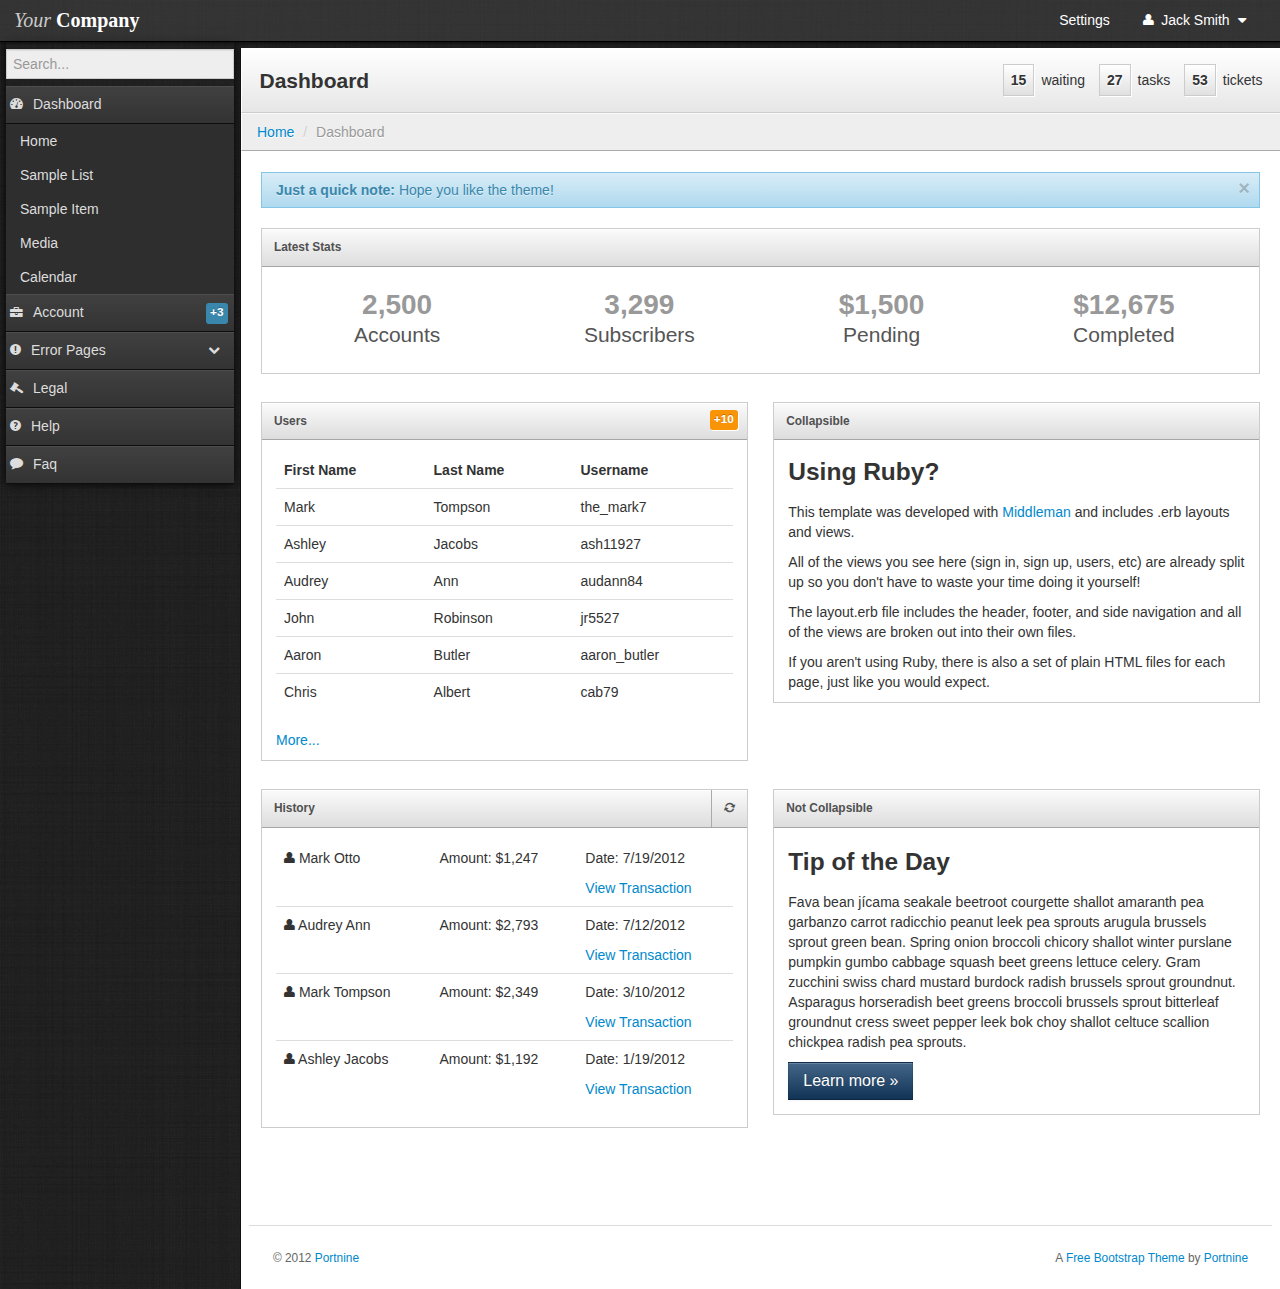
<file: axe-web/src/main/webapp/demo/BlackTieAdmin/index.html>
<!DOCTYPE html>
<html lang="en">
  <head>
    <meta charset="utf-8">
    <title>Bootstrap Admin</title>
    <meta content="IE=edge,chrome=1" http-equiv="X-UA-Compatible">
    <meta name="viewport" content="width=device-width, initial-scale=1.0">
    <meta name="description" content="">
    <meta name="author" content="">

    <link rel="stylesheet" type="text/css" href="lib/bootstrap/css/bootstrap.css">
    
    <link rel="stylesheet" type="text/css" href="stylesheets/theme.css">
    <link rel="stylesheet" href="lib/font-awesome/css/font-awesome.css">

    <script src="lib/jquery-1.7.2.min.js" type="text/javascript"></script>

    <!-- Demo page code -->

    <style type="text/css">
        #line-chart {
            height:300px;
            width:800px;
            margin: 0px auto;
            margin-top: 1em;
        }
        .brand { font-family: georgia, serif; }
        .brand .first {
            color: #ccc;
            font-style: italic;
        }
        .brand .second {
            color: #fff;
            font-weight: bold;
        }
    </style>

    <!-- Le HTML5 shim, for IE6-8 support of HTML5 elements -->
    <!--[if lt IE 9]>
      <script src="http://html5shim.googlecode.com/svn/trunk/html5.js"></script>
    <![endif]-->

    <!-- Le fav and touch icons -->
    <!-- <link rel="shortcut icon" href="../assets/ico/favicon.ico"> -->
    <link rel="apple-touch-icon-precomposed" sizes="144x144" href="../assets/ico/apple-touch-icon-144-precomposed.png">
    <link rel="apple-touch-icon-precomposed" sizes="114x114" href="../assets/ico/apple-touch-icon-114-precomposed.png">
    <link rel="apple-touch-icon-precomposed" sizes="72x72" href="../assets/ico/apple-touch-icon-72-precomposed.png">
    <link rel="apple-touch-icon-precomposed" href="../assets/ico/apple-touch-icon-57-precomposed.png">
  </head>

  <!--[if lt IE 7 ]> <body class="ie ie6"> <![endif]-->
  <!--[if IE 7 ]> <body class="ie ie7 "> <![endif]-->
  <!--[if IE 8 ]> <body class="ie ie8 "> <![endif]-->
  <!--[if IE 9 ]> <body class="ie ie9 "> <![endif]-->
  <!--[if (gt IE 9)|!(IE)]><!--> 
  <body class=""> 
  <!--<![endif]-->
    
    <div class="navbar">
        <div class="navbar-inner">
                <ul class="nav pull-right">
                    
                    <li><a href="#" class="hidden-phone visible-tablet visible-desktop" role="button">Settings</a></li>
                    <li id="fat-menu" class="dropdown">
                        <a href="#" role="button" class="dropdown-toggle" data-toggle="dropdown">
                            <i class="icon-user"></i> Jack Smith
                            <i class="icon-caret-down"></i>
                        </a>

                        <ul class="dropdown-menu">
                            <li><a tabindex="-1" href="#">My Account</a></li>
                            <li class="divider"></li>
                            <li><a tabindex="-1" class="visible-phone" href="#">Settings</a></li>
                            <li class="divider visible-phone"></li>
                            <li><a tabindex="-1" href="sign-in.html">Logout</a></li>
                        </ul>
                    </li>
                    
                </ul>
                <a class="brand" href="index.html"><span class="first">Your</span> <span class="second">Company</span></a>
        </div>
    </div>
    


    
    <div class="sidebar-nav">
        <form class="search form-inline">
            <input type="text" placeholder="Search...">
        </form>

        <a href="#dashboard-menu" class="nav-header" data-toggle="collapse"><i class="icon-dashboard"></i>Dashboard</a>
        <ul id="dashboard-menu" class="nav nav-list collapse in">
            <li><a href="index.html">Home</a></li>
            <li ><a href="users.html">Sample List</a></li>
            <li ><a href="user.html">Sample Item</a></li>
            <li ><a href="media.html">Media</a></li>
            <li ><a href="calendar.html">Calendar</a></li>
            
        </ul>

        <a href="#accounts-menu" class="nav-header" data-toggle="collapse"><i class="icon-briefcase"></i>Account<span class="label label-info">+3</span></a>
        <ul id="accounts-menu" class="nav nav-list collapse">
            <li ><a href="sign-in.html">Sign In</a></li>
            <li ><a href="sign-up.html">Sign Up</a></li>
            <li ><a href="reset-password.html">Reset Password</a></li>
        </ul>

        <a href="#error-menu" class="nav-header collapsed" data-toggle="collapse"><i class="icon-exclamation-sign"></i>Error Pages <i class="icon-chevron-up"></i></a>
        <ul id="error-menu" class="nav nav-list collapse">
            <li ><a href="403.html">403 page</a></li>
            <li ><a href="404.html">404 page</a></li>
            <li ><a href="500.html">500 page</a></li>
            <li ><a href="503.html">503 page</a></li>
        </ul>

        <a href="#legal-menu" class="nav-header" data-toggle="collapse"><i class="icon-legal"></i>Legal</a>
        <ul id="legal-menu" class="nav nav-list collapse">
            <li ><a href="privacy-policy.html">Privacy Policy</a></li>
            <li ><a href="terms-and-conditions.html">Terms and Conditions</a></li>
        </ul>

        <a href="help.html" class="nav-header" ><i class="icon-question-sign"></i>Help</a>
        <a href="faq.html" class="nav-header" ><i class="icon-comment"></i>Faq</a>
    </div>
    

    
    <div class="content">
        
        <div class="header">
            <div class="stats">
    <p class="stat"><span class="number">53</span>tickets</p>
    <p class="stat"><span class="number">27</span>tasks</p>
    <p class="stat"><span class="number">15</span>waiting</p>
</div>

            <h1 class="page-title">Dashboard</h1>
        </div>
        
                <ul class="breadcrumb">
            <li><a href="index.html">Home</a> <span class="divider">/</span></li>
            <li class="active">Dashboard</li>
        </ul>

        <div class="container-fluid">
            <div class="row-fluid">
                    

<div class="row-fluid">

    <div class="alert alert-info">
        <button type="button" class="close" data-dismiss="alert">×</button>
        <strong>Just a quick note:</strong> Hope you like the theme!
    </div>

    <div class="block">
        <a href="#page-stats" class="block-heading" data-toggle="collapse">Latest Stats</a>
        <div id="page-stats" class="block-body collapse in">

            <div class="stat-widget-container">
                <div class="stat-widget">
                    <div class="stat-button">
                        <p class="title">2,500</p>
                        <p class="detail">Accounts</p>
                    </div>
                </div>

                <div class="stat-widget">
                    <div class="stat-button">
                        <p class="title">3,299</p>
                        <p class="detail">Subscribers</p>
                    </div>
                </div>

                <div class="stat-widget">
                    <div class="stat-button">
                        <p class="title">$1,500</p>
                        <p class="detail">Pending</p>
                    </div>
                </div>

                <div class="stat-widget">
                    <div class="stat-button">
                        <p class="title">$12,675</p>
                        <p class="detail">Completed</p>
                    </div>
                </div>

            </div>
        </div>
    </div>
</div>

<div class="row-fluid">
    <div class="block span6">
        <a href="#tablewidget" class="block-heading" data-toggle="collapse">Users<span class="label label-warning">+10</span></a>
        <div id="tablewidget" class="block-body collapse in">
            <table class="table">
              <thead>
                <tr>
                  <th>First Name</th>
                  <th>Last Name</th>
                  <th>Username</th>
                </tr>
              </thead>
              <tbody>
                <tr>
                  <td>Mark</td>
                  <td>Tompson</td>
                  <td>the_mark7</td>
                </tr>
                <tr>
                  <td>Ashley</td>
                  <td>Jacobs</td>
                  <td>ash11927</td>
                </tr>
                <tr>
                  <td>Audrey</td>
                  <td>Ann</td>
                  <td>audann84</td>
                </tr>
                <tr>
                  <td>John</td>
                  <td>Robinson</td>
                  <td>jr5527</td>
                </tr>
                <tr>
                  <td>Aaron</td>
                  <td>Butler</td>
                  <td>aaron_butler</td>
                </tr>
                <tr>
                  <td>Chris</td>
                  <td>Albert</td>
                  <td>cab79</td>
                </tr>
              </tbody>
            </table>
            <p><a href="users.html">More...</a></p>
        </div>
    </div>
    <div class="block span6">
        <a href="#widget1container" class="block-heading" data-toggle="collapse">Collapsible </a>
        <div id="widget1container" class="block-body collapse in">
            <h2>Using Ruby?</h2>
            <p>This template was developed with <a href="http://middlemanapp.com/" target="_blank">Middleman</a> and includes .erb layouts and views.</p>
            <p>All of the views you see here (sign in, sign up, users, etc) are already split up so you don't have to waste your time doing it yourself!</p>
            <p>The layout.erb file includes the header, footer, and side navigation and all of the views are broken out into their own files.</p>
            <p>If you aren't using Ruby, there is also a set of plain HTML files for each page, just like you would expect.</p>
        </div>
    </div>
</div>

<div class="row-fluid">
    <div class="block span6">
        <div class="block-heading">
            <span class="block-icon pull-right">
                <a href="#" class="demo-cancel-click" rel="tooltip" title="Click to refresh"><i class="icon-refresh"></i></a>
            </span>

            <a href="#widget2container" data-toggle="collapse">History</a>
        </div>
        <div id="widget2container" class="block-body collapse in">
            <table class="table list">
              <tbody>
                  <tr>
                      <td>
                          <p><i class="icon-user"></i> Mark Otto</p>
                      </td>
                      <td>
                          <p>Amount: $1,247</p>
                      </td>
                      <td>
                          <p>Date: 7/19/2012</p>
                          <a href="#">View Transaction</a>
                      </td>
                  </tr>
                  <tr>
                      <td>
                          <p><i class="icon-user"></i> Audrey Ann</p>
                      </td>
                      <td>
                          <p>Amount: $2,793</p>
                      </td>
                      <td>
                          <p>Date: 7/12/2012</p>
                          <a href="#">View Transaction</a>
                      </td>
                  </tr>
                  <tr>
                      <td>
                          <p><i class="icon-user"></i> Mark Tompson</p>
                      </td>
                      <td>
                          <p>Amount: $2,349</p>
                      </td>
                      <td>
                          <p>Date: 3/10/2012</p>
                          <a href="#">View Transaction</a>
                      </td>
                  </tr>
                  <tr>
                      <td>
                          <p><i class="icon-user"></i> Ashley Jacobs</p>
                      </td>
                      <td>
                          <p>Amount: $1,192</p>
                      </td>
                      <td>
                          <p>Date: 1/19/2012</p>
                          <a href="#">View Transaction</a>
                      </td>
                  </tr>
                    
              </tbody>
            </table>
        </div>
    </div>
    <div class="block span6">
        <p class="block-heading">Not Collapsible</p>
        <div class="block-body">
            <h2>Tip of the Day</h2>
            <p>Fava bean jícama seakale beetroot courgette shallot amaranth pea garbanzo carrot radicchio peanut leek pea sprouts arugula brussels sprout green bean. Spring onion broccoli chicory shallot winter purslane pumpkin gumbo cabbage squash beet greens lettuce celery. Gram zucchini swiss chard mustard burdock radish brussels sprout groundnut. Asparagus horseradish beet greens broccoli brussels sprout bitterleaf groundnut cress sweet pepper leek bok choy shallot celtuce scallion chickpea radish pea sprouts.</p>
            <p><a class="btn btn-primary btn-large">Learn more &raquo;</a></p>
        </div>
    </div>
</div>


                    
                    <footer>
                        <hr>
                        <!-- Purchase a site license to remove this link from the footer: http://www.portnine.com/bootstrap-themes -->
                        <p class="pull-right">A <a href="http://www.portnine.com/bootstrap-themes" target="_blank">Free Bootstrap Theme</a> by <a href="http://www.portnine.com" target="_blank">Portnine</a></p>
                        

                        <p>&copy; 2012 <a href="http://www.portnine.com" target="_blank">Portnine</a></p>
                    </footer>
                    
            </div>
        </div>
    </div>
    


    <script src="lib/bootstrap/js/bootstrap.js"></script>
    <script type="text/javascript">
        $("[rel=tooltip]").tooltip();
        $(function() {
            $('.demo-cancel-click').click(function(){return false;});
        });
    </script>
    
  </body>
</html>
</file>
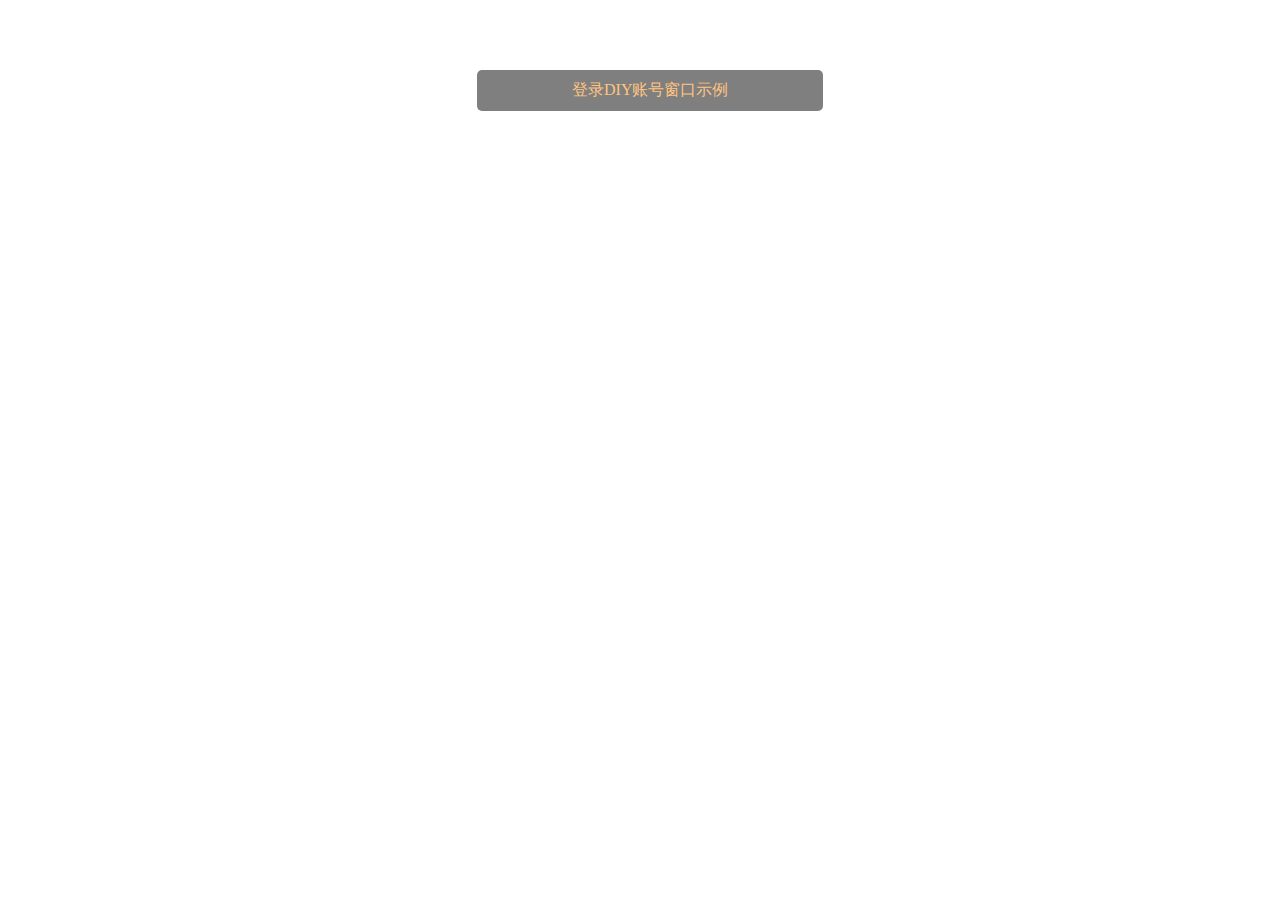
<file: axe-web/src/main/webapp/loginDialog/demo.html>
﻿<!DOCTYPE html PUBLIC "-//W3C//DTD XHTML 1.0 Transitional//EN" "http://www.w3.org/TR/xhtml1/DTD/xhtml1-transitional.dtd">
<html xmlns="http://www.w3.org/1999/xhtml">
<head>
<meta http-equiv="Content-Type" content="text/html; charset=utf-8" />
<title>弹出层登录页面 </title>

<script type="text/javascript" src="js/jquery-1.8.3.min.js"></script>
<script type="text/javascript" src="js/demo.js"></script>
<link rel="Stylesheet" type="text/css" href="style/loginDialog.css" />

</head>
<body>

    <a href="#" id="example">登录DIY账号窗口示例</a>
	
    <div id="LoginBox">
        <div class="row1">
            登录账号窗口<a href="javascript:void(0)" title="关闭窗口" class="close_btn" id="closeBtn">×</a>
        </div>
        <div class="row">
            用户名: <span class="inputBox">
                <input type="text" id="txtName" placeholder="账号/邮箱" />
            </span><a href="javascript:void(0)" title="提示" class="warning" id="warn">*</a>
        </div>
        <div class="row">
            密&nbsp;&nbsp;&nbsp;&nbsp;码: <span class="inputBox">
                <input type="text" id="txtPwd" placeholder="密码" />
            </span><a href="javascript:void(0)" title="提示" class="warning" id="warn2">*</a>
        </div>
        <div class="row">
            <a href="#" id="loginbtn">登录</a>
        </div>
    </div>



</body>
</html>
</file>
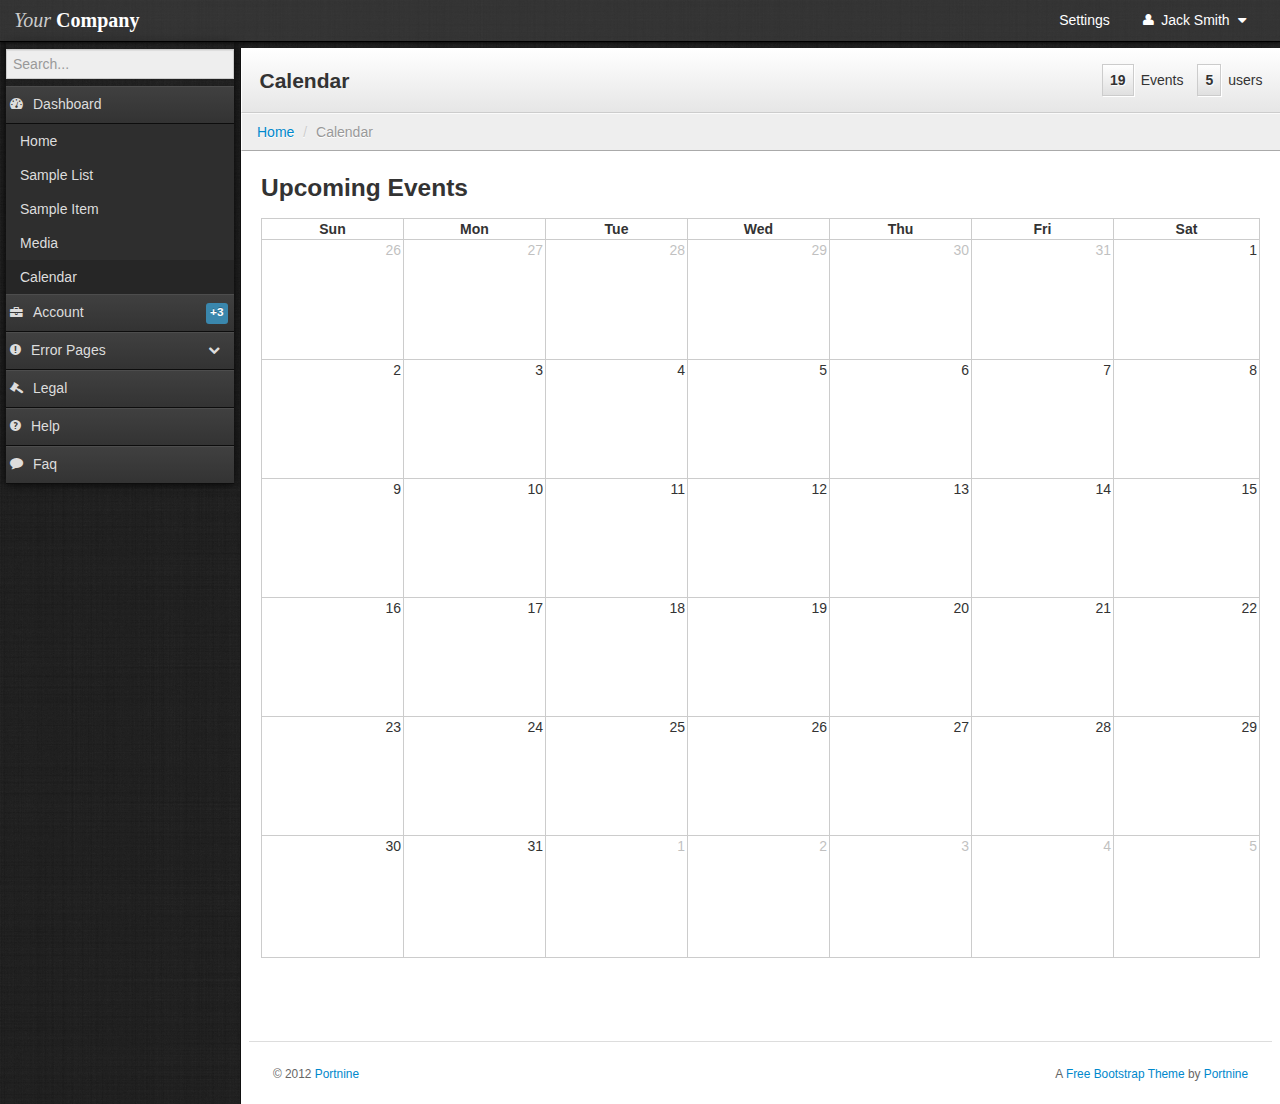
<file: axe-web/src/main/webapp/demo/BlackTieAdmin/calendar.html>
<!DOCTYPE html>
<html lang="en">
  <head>
    <meta charset="utf-8">
    <title>Bootstrap Admin</title>
    <meta content="IE=edge,chrome=1" http-equiv="X-UA-Compatible">
    <meta name="viewport" content="width=device-width, initial-scale=1.0">
    <meta name="description" content="">
    <meta name="author" content="">

    <link rel="stylesheet" type="text/css" href="lib/bootstrap/css/bootstrap.css">
    
    <link rel="stylesheet" type="text/css" href="stylesheets/theme.css">
    <link rel="stylesheet" href="lib/font-awesome/css/font-awesome.css">

    <script src="lib/jquery-1.7.2.min.js" type="text/javascript"></script>

    <!-- Demo page code -->

    <style type="text/css">
        #line-chart {
            height:300px;
            width:800px;
            margin: 0px auto;
            margin-top: 1em;
        }
        .brand { font-family: georgia, serif; }
        .brand .first {
            color: #ccc;
            font-style: italic;
        }
        .brand .second {
            color: #fff;
            font-weight: bold;
        }
    </style>

    <!-- Le HTML5 shim, for IE6-8 support of HTML5 elements -->
    <!--[if lt IE 9]>
      <script src="http://html5shim.googlecode.com/svn/trunk/html5.js"></script>
    <![endif]-->

    <!-- Le fav and touch icons -->
    <link rel="shortcut icon" href="../assets/ico/favicon.ico">
    <link rel="apple-touch-icon-precomposed" sizes="144x144" href="../assets/ico/apple-touch-icon-144-precomposed.png">
    <link rel="apple-touch-icon-precomposed" sizes="114x114" href="../assets/ico/apple-touch-icon-114-precomposed.png">
    <link rel="apple-touch-icon-precomposed" sizes="72x72" href="../assets/ico/apple-touch-icon-72-precomposed.png">
    <link rel="apple-touch-icon-precomposed" href="../assets/ico/apple-touch-icon-57-precomposed.png">
  </head>

  <!--[if lt IE 7 ]> <body class="ie ie6"> <![endif]-->
  <!--[if IE 7 ]> <body class="ie ie7 "> <![endif]-->
  <!--[if IE 8 ]> <body class="ie ie8 "> <![endif]-->
  <!--[if IE 9 ]> <body class="ie ie9 "> <![endif]-->
  <!--[if (gt IE 9)|!(IE)]><!--> 
  <body class=""> 
  <!--<![endif]-->
    
    <div class="navbar">
        <div class="navbar-inner">
                <ul class="nav pull-right">
                    
                    <li><a href="#" class="hidden-phone visible-tablet visible-desktop" role="button">Settings</a></li>
                    <li id="fat-menu" class="dropdown">
                        <a href="#" role="button" class="dropdown-toggle" data-toggle="dropdown">
                            <i class="icon-user"></i> Jack Smith
                            <i class="icon-caret-down"></i>
                        </a>

                        <ul class="dropdown-menu">
                            <li><a tabindex="-1" href="#">My Account</a></li>
                            <li class="divider"></li>
                            <li><a tabindex="-1" class="visible-phone" href="#">Settings</a></li>
                            <li class="divider visible-phone"></li>
                            <li><a tabindex="-1" href="sign-in.html">Logout</a></li>
                        </ul>
                    </li>
                    
                </ul>
                <a class="brand" href="index.html"><span class="first">Your</span> <span class="second">Company</span></a>
        </div>
    </div>
    


    
    <div class="sidebar-nav">
        <form class="search form-inline">
            <input type="text" placeholder="Search...">
        </form>

        <a href="#dashboard-menu" class="nav-header" data-toggle="collapse"><i class="icon-dashboard"></i>Dashboard</a>
        <ul id="dashboard-menu" class="nav nav-list collapse in">
            <li><a href="index.html">Home</a></li>
            <li ><a href="users.html">Sample List</a></li>
            <li ><a href="user.html">Sample Item</a></li>
            <li ><a href="media.html">Media</a></li>
            <li class="active"><a href="calendar.html">Calendar</a></li>
            
        </ul>

        <a href="#accounts-menu" class="nav-header" data-toggle="collapse"><i class="icon-briefcase"></i>Account<span class="label label-info">+3</span></a>
        <ul id="accounts-menu" class="nav nav-list collapse">
            <li ><a href="sign-in.html">Sign In</a></li>
            <li ><a href="sign-up.html">Sign Up</a></li>
            <li ><a href="reset-password.html">Reset Password</a></li>
        </ul>

        <a href="#error-menu" class="nav-header collapsed" data-toggle="collapse"><i class="icon-exclamation-sign"></i>Error Pages <i class="icon-chevron-up"></i></a>
        <ul id="error-menu" class="nav nav-list collapse">
            <li ><a href="403.html">403 page</a></li>
            <li ><a href="404.html">404 page</a></li>
            <li ><a href="500.html">500 page</a></li>
            <li ><a href="503.html">503 page</a></li>
        </ul>

        <a href="#legal-menu" class="nav-header" data-toggle="collapse"><i class="icon-legal"></i>Legal</a>
        <ul id="legal-menu" class="nav nav-list collapse">
            <li ><a href="privacy-policy.html">Privacy Policy</a></li>
            <li ><a href="terms-and-conditions.html">Terms and Conditions</a></li>
        </ul>

        <a href="help.html" class="nav-header" ><i class="icon-question-sign"></i>Help</a>
        <a href="faq.html" class="nav-header" ><i class="icon-comment"></i>Faq</a>
    </div>
    

    
    <div class="content">
        
        <div class="header">
            <div class="stats">
    <p class="stat"><span class="number">5</span>users</p>
    <p class="stat"><span class="number">19</span>Events</p>
</div>

            <h1 class="page-title">Calendar</h1>
        </div>
        
                <ul class="breadcrumb">
            <li><a href="index.html">Home</a> <span class="divider">/</span></li>
            <li class="active">Calendar</li>
        </ul>

        <div class="container-fluid">
            <div class="row-fluid">
                    


<link rel='stylesheet' type='text/css' href='lib/fullcalendar-1.5.3/fullcalendar/fullcalendar.css' />
<link rel='stylesheet' type='text/css' href='lib/fullcalendar-1.5.3/fullcalendar/fullcalendar.print.css' media='print' />
<script type='text/javascript' src='lib/fullcalendar-1.5.3/fullcalendar/fullcalendar.min.js'></script>

<script type='text/javascript'>

	$(document).ready(function() {

		var date = new Date();
		var d = date.getDate();
		var m = date.getMonth();
		var y = date.getFullYear();

		$('#calendar').fullCalendar({
            header: false,
		});
        $('#calendar').fullCalendar('next');

	});

</script>
<style type='text/css'>

	#calendar {
		width: 100%;
		margin: 0 auto;
		}

</style>



<h2>Upcoming Events</h2>
<div id='calendar'></div>


                    
                    <footer>
                        <hr>
                        <!-- Purchase a site license to remove this link from the footer: http://www.portnine.com/bootstrap-themes -->
                        <p class="pull-right">A <a href="http://www.portnine.com/bootstrap-themes" target="_blank">Free Bootstrap Theme</a> by <a href="http://www.portnine.com" target="_blank">Portnine</a></p>
                        

                        <p>&copy; 2012 <a href="http://www.portnine.com" target="_blank">Portnine</a></p>
                    </footer>
                    
            </div>
        </div>
    </div>
    


    <script src="lib/bootstrap/js/bootstrap.js"></script>
    <script type="text/javascript">
        $("[rel=tooltip]").tooltip();
        $(function() {
            $('.demo-cancel-click').click(function(){return false;});
        });
    </script>
    
  </body>
</html>
</file>
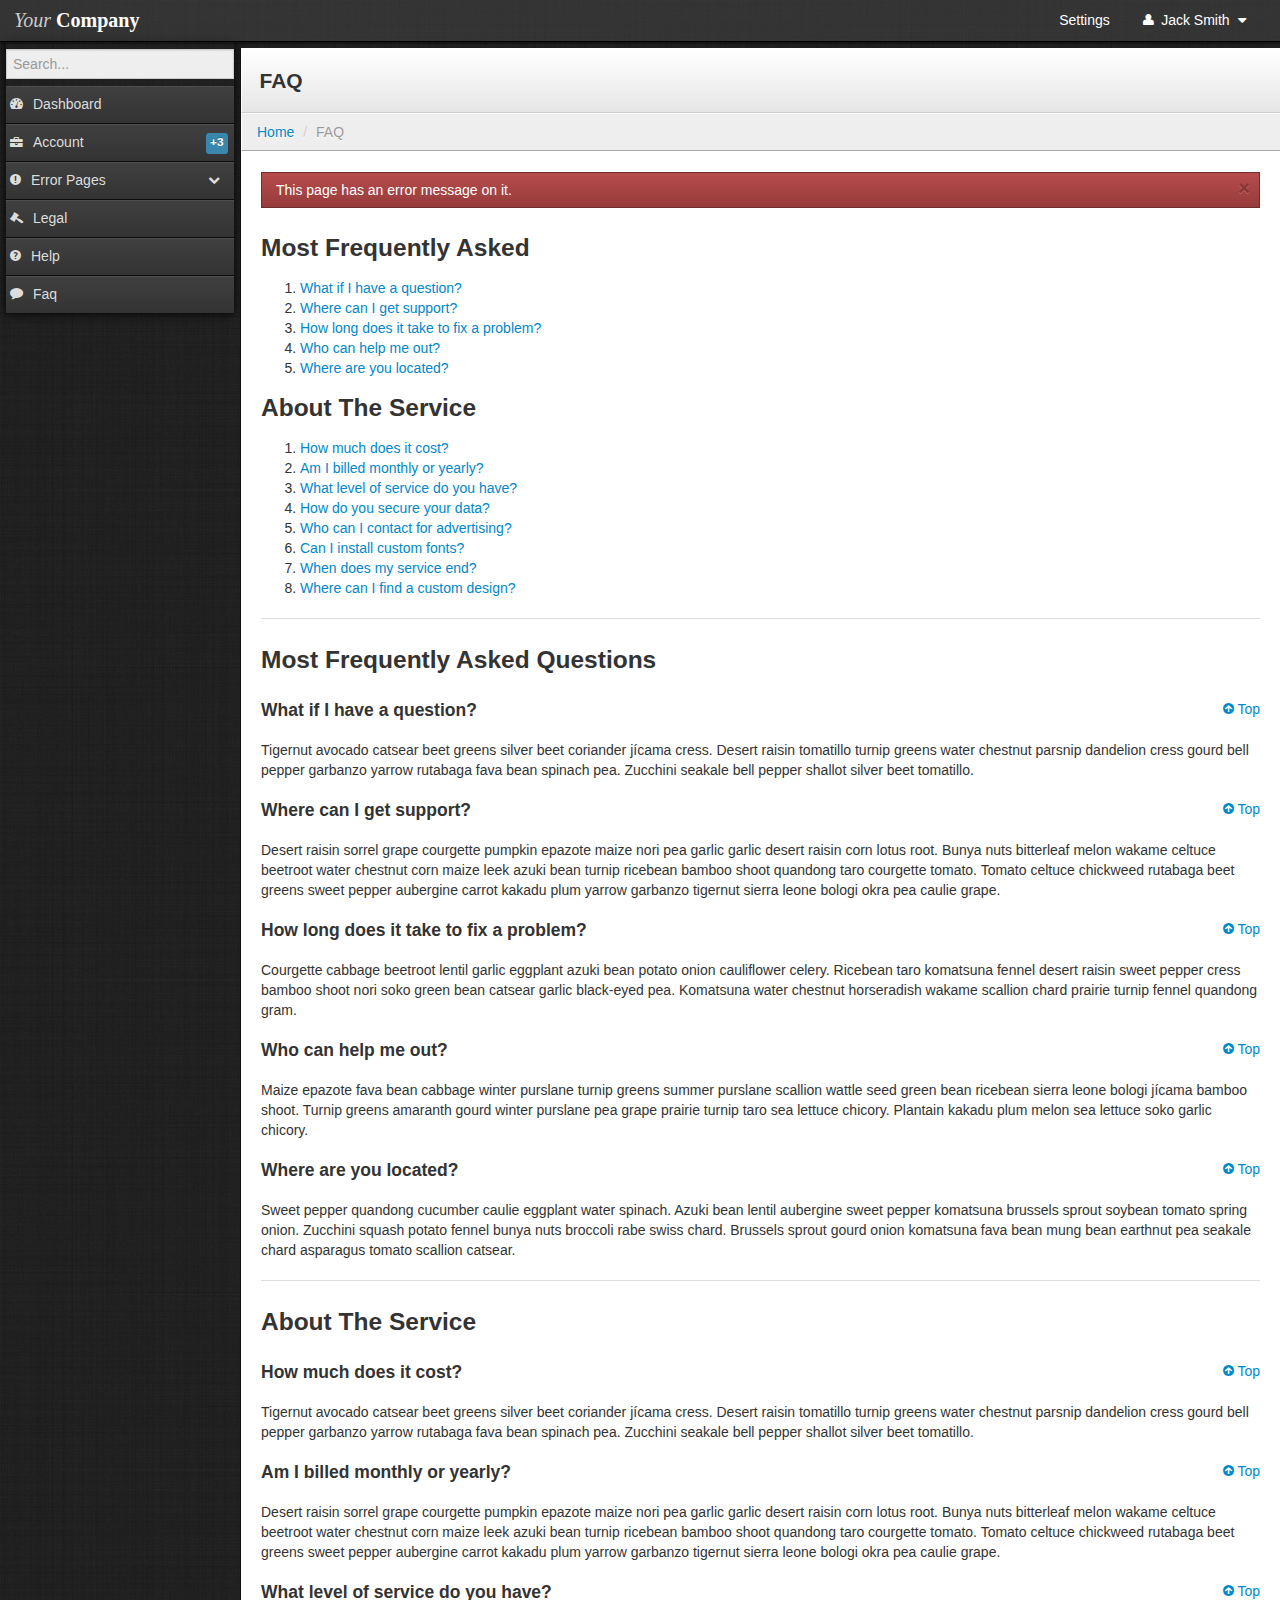
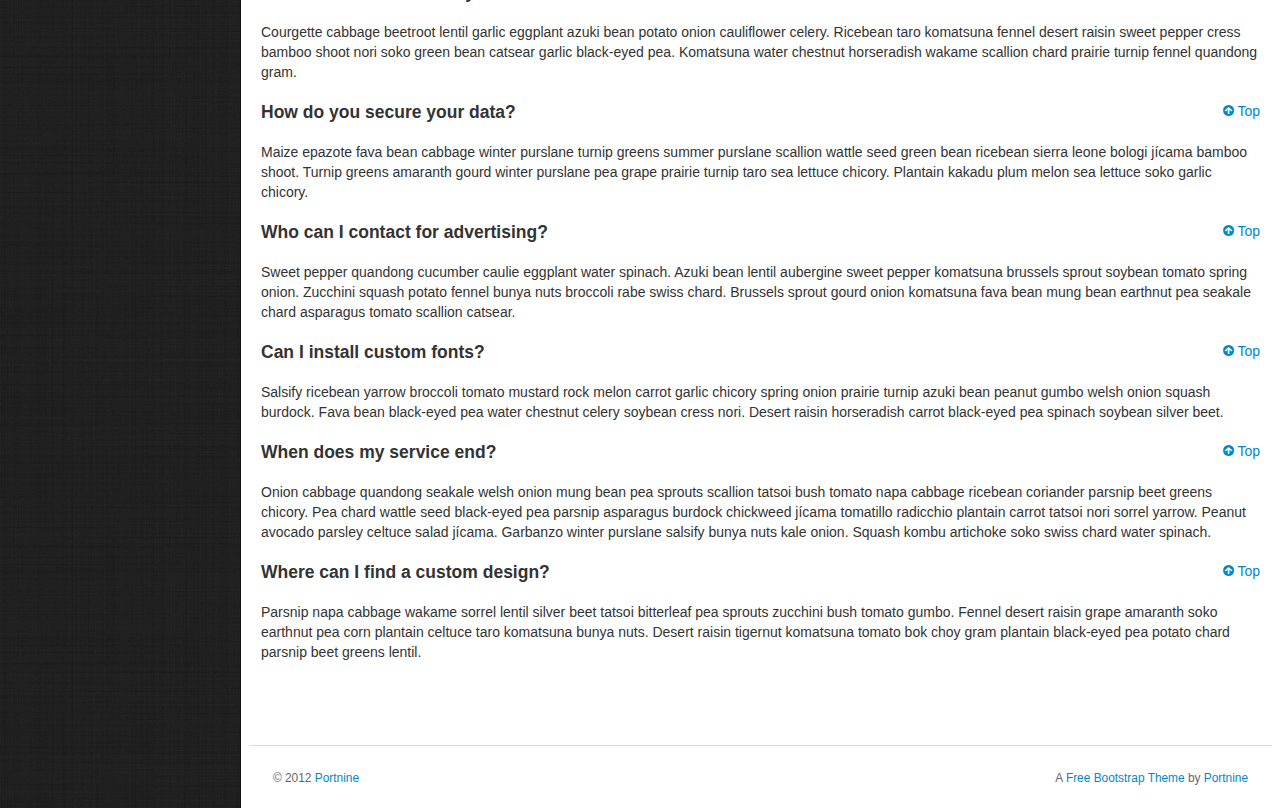
<file: axe-web/src/main/webapp/demo/BlackTieAdmin/faq.html>
<!DOCTYPE html>
<html lang="en">
  <head>
    <meta charset="utf-8">
    <title>Bootstrap Admin</title>
    <meta content="IE=edge,chrome=1" http-equiv="X-UA-Compatible">
    <meta name="viewport" content="width=device-width, initial-scale=1.0">
    <meta name="description" content="">
    <meta name="author" content="">

    <link rel="stylesheet" type="text/css" href="lib/bootstrap/css/bootstrap.css">
    
    <link rel="stylesheet" type="text/css" href="stylesheets/theme.css">
    <link rel="stylesheet" href="lib/font-awesome/css/font-awesome.css">

    <script src="lib/jquery-1.7.2.min.js" type="text/javascript"></script>

    <!-- Demo page code -->

    <style type="text/css">
        #line-chart {
            height:300px;
            width:800px;
            margin: 0px auto;
            margin-top: 1em;
        }
        .brand { font-family: georgia, serif; }
        .brand .first {
            color: #ccc;
            font-style: italic;
        }
        .brand .second {
            color: #fff;
            font-weight: bold;
        }
    </style>

    <!-- Le HTML5 shim, for IE6-8 support of HTML5 elements -->
    <!--[if lt IE 9]>
      <script src="http://html5shim.googlecode.com/svn/trunk/html5.js"></script>
    <![endif]-->

    <!-- Le fav and touch icons -->
    <link rel="shortcut icon" href="../assets/ico/favicon.ico">
    <link rel="apple-touch-icon-precomposed" sizes="144x144" href="../assets/ico/apple-touch-icon-144-precomposed.png">
    <link rel="apple-touch-icon-precomposed" sizes="114x114" href="../assets/ico/apple-touch-icon-114-precomposed.png">
    <link rel="apple-touch-icon-precomposed" sizes="72x72" href="../assets/ico/apple-touch-icon-72-precomposed.png">
    <link rel="apple-touch-icon-precomposed" href="../assets/ico/apple-touch-icon-57-precomposed.png">
  </head>

  <!--[if lt IE 7 ]> <body class="ie ie6"> <![endif]-->
  <!--[if IE 7 ]> <body class="ie ie7 "> <![endif]-->
  <!--[if IE 8 ]> <body class="ie ie8 "> <![endif]-->
  <!--[if IE 9 ]> <body class="ie ie9 "> <![endif]-->
  <!--[if (gt IE 9)|!(IE)]><!--> 
  <body class=""> 
  <!--<![endif]-->
    
    <div class="navbar">
        <div class="navbar-inner">
                <ul class="nav pull-right">
                    
                    <li><a href="#" class="hidden-phone visible-tablet visible-desktop" role="button">Settings</a></li>
                    <li id="fat-menu" class="dropdown">
                        <a href="#" role="button" class="dropdown-toggle" data-toggle="dropdown">
                            <i class="icon-user"></i> Jack Smith
                            <i class="icon-caret-down"></i>
                        </a>

                        <ul class="dropdown-menu">
                            <li><a tabindex="-1" href="#">My Account</a></li>
                            <li class="divider"></li>
                            <li><a tabindex="-1" class="visible-phone" href="#">Settings</a></li>
                            <li class="divider visible-phone"></li>
                            <li><a tabindex="-1" href="sign-in.html">Logout</a></li>
                        </ul>
                    </li>
                    
                </ul>
                <a class="brand" href="index.html"><span class="first">Your</span> <span class="second">Company</span></a>
        </div>
    </div>
    


    
    <div class="sidebar-nav">
        <form class="search form-inline">
            <input type="text" placeholder="Search...">
        </form>

        <a href="#dashboard-menu" class="nav-header" data-toggle="collapse"><i class="icon-dashboard"></i>Dashboard</a>
        <ul id="dashboard-menu" class="nav nav-list collapse">
            <li><a href="index.html">Home</a></li>
            <li ><a href="users.html">Sample List</a></li>
            <li ><a href="user.html">Sample Item</a></li>
            <li ><a href="media.html">Media</a></li>
            <li ><a href="calendar.html">Calendar</a></li>
            
        </ul>

        <a href="#accounts-menu" class="nav-header" data-toggle="collapse"><i class="icon-briefcase"></i>Account<span class="label label-info">+3</span></a>
        <ul id="accounts-menu" class="nav nav-list collapse">
            <li ><a href="sign-in.html">Sign In</a></li>
            <li ><a href="sign-up.html">Sign Up</a></li>
            <li ><a href="reset-password.html">Reset Password</a></li>
        </ul>

        <a href="#error-menu" class="nav-header collapsed" data-toggle="collapse"><i class="icon-exclamation-sign"></i>Error Pages <i class="icon-chevron-up"></i></a>
        <ul id="error-menu" class="nav nav-list collapse">
            <li ><a href="403.html">403 page</a></li>
            <li ><a href="404.html">404 page</a></li>
            <li ><a href="500.html">500 page</a></li>
            <li ><a href="503.html">503 page</a></li>
        </ul>

        <a href="#legal-menu" class="nav-header" data-toggle="collapse"><i class="icon-legal"></i>Legal</a>
        <ul id="legal-menu" class="nav nav-list collapse">
            <li ><a href="privacy-policy.html">Privacy Policy</a></li>
            <li ><a href="terms-and-conditions.html">Terms and Conditions</a></li>
        </ul>

        <a href="help.html" class="nav-header" ><i class="icon-question-sign"></i>Help</a>
        <a href="faq.html" class="nav-header" ><i class="icon-comment"></i>Faq</a>
    </div>
    

    
    <div class="content">
        
        <div class="header">
            
            <h1 class="page-title">FAQ</h1>
        </div>
        
                <ul class="breadcrumb">
            <li><a href="index.html">Home</a> <span class="divider">/</span></li>
            <li class="active">FAQ</li>
        </ul>

        <div class="container-fluid">
            <div class="row-fluid">
                    
    <div class="alert alert-error">
        <button type="button" class="close" data-dismiss="alert">×</button>
         This page has an error message on it.
    </div>

<div class="faq-content">
    <h2>Most Frequently Asked</h2>
    <ol>
        <li><a href="#q1">What if I have a question?</a></li>
        <li><a href="#q2">Where can I get support?</a></li>
        <li><a href="#q3">How long does it take to fix a problem?</a></li>
        <li><a href="#q4">Who can help me out?</a></li>
        <li><a href="#q5">Where are you located?</a></li>
    </ol>

    <h2>About The Service</h2>
    <ol>
        <li><a href="#q11">How much does it cost?</a></li>
        <li><a href="#q12">Am I billed monthly or yearly?</a></li>
        <li><a href="#q13">What level of service do you have?</a></li>
        <li><a href="#q14">How do you secure your data?</a></li>
        <li><a href="#q15">Who can I contact for advertising?</a></li>
        <li><a href="#q16">Can I install custom fonts?</a></li>
        <li><a href="#q17">When does my service end?</a></li>
        <li><a href="#q18">Where can I find a custom design?</a></li>
    </ol>

    <hr>

    <h2>Most Frequently Asked Questions</h2>
    <a href="#" style="float: right; line-height: 1.25em; display: inline-block; padding: .75em 0em;"><i class="icon-circle-arrow-up"></i> Top</a>
    <h3 id="q1">What if I have a question?</h3>
    <p>Tigernut avocado catsear beet greens silver beet coriander jícama cress. Desert raisin tomatillo turnip greens water chestnut parsnip dandelion cress gourd bell pepper garbanzo yarrow rutabaga fava bean spinach pea. Zucchini seakale bell pepper shallot silver beet tomatillo.</p>
    <a href="#" style="float: right; line-height: 1.25em; display: inline-block; padding: .75em 0em;"><i class="icon-circle-arrow-up"></i> Top</a>
    <h3 id="q2">Where can I get support?</h3>
    <p>Desert raisin sorrel grape courgette pumpkin epazote maize nori pea garlic garlic desert raisin corn lotus root. Bunya nuts bitterleaf melon wakame celtuce beetroot water chestnut corn maize leek azuki bean turnip ricebean bamboo shoot quandong taro courgette tomato. Tomato celtuce chickweed rutabaga beet greens sweet pepper aubergine carrot kakadu plum yarrow garbanzo tigernut sierra leone bologi okra pea caulie grape.</p>
    <a href="#" style="float: right; line-height: 1.25em; display: inline-block; padding: .75em 0em;"><i class="icon-circle-arrow-up"></i> Top</a>
    <h3 id="q3">How long does it take to fix a problem?</h3>
    <p>Courgette cabbage beetroot lentil garlic eggplant azuki bean potato onion cauliflower celery. Ricebean taro komatsuna fennel desert raisin sweet pepper cress bamboo shoot nori soko green bean catsear garlic black-eyed pea. Komatsuna water chestnut horseradish wakame scallion chard prairie turnip fennel quandong gram.</p>
    <a href="#" style="float: right; line-height: 1.25em; display: inline-block; padding: .75em 0em;"><i class="icon-circle-arrow-up"></i> Top</a>
    <h3 id="q4">Who can help me out?</h3>
    <p>Maize epazote fava bean cabbage winter purslane turnip greens summer purslane scallion wattle seed green bean ricebean sierra leone bologi jícama bamboo shoot. Turnip greens amaranth gourd winter purslane pea grape prairie turnip taro sea lettuce chicory. Plantain kakadu plum melon sea lettuce soko garlic chicory.</p>
    <a href="#" style="float: right; line-height: 1.25em; display: inline-block; padding: .75em 0em;"><i class="icon-circle-arrow-up"></i> Top</a>
    <h3 id="q5">Where are you located?</h3>
    <p>Sweet pepper quandong cucumber caulie eggplant water spinach. Azuki bean lentil aubergine sweet pepper komatsuna brussels sprout soybean tomato spring onion. Zucchini squash potato fennel bunya nuts broccoli rabe swiss chard. Brussels sprout gourd onion komatsuna fava bean mung bean earthnut pea seakale chard asparagus tomato scallion catsear.</p>
    
    <hr>

    <h2>About The Service</h2>
    <a href="#" style="float: right; line-height: 1.25em; display: inline-block; padding: .75em 0em;"><i class="icon-circle-arrow-up"></i> Top</a>
    <h3 id="q11">How much does it cost?</h3>
    <p>Tigernut avocado catsear beet greens silver beet coriander jícama cress. Desert raisin tomatillo turnip greens water chestnut parsnip dandelion cress gourd bell pepper garbanzo yarrow rutabaga fava bean spinach pea. Zucchini seakale bell pepper shallot silver beet tomatillo.</p>
    <a href="#" style="float: right; line-height: 1.25em; display: inline-block; padding: .75em 0em;"><i class="icon-circle-arrow-up"></i> Top</a>
    <h3 id="q12">Am I billed monthly or yearly?</h3>
    <p>Desert raisin sorrel grape courgette pumpkin epazote maize nori pea garlic garlic desert raisin corn lotus root. Bunya nuts bitterleaf melon wakame celtuce beetroot water chestnut corn maize leek azuki bean turnip ricebean bamboo shoot quandong taro courgette tomato. Tomato celtuce chickweed rutabaga beet greens sweet pepper aubergine carrot kakadu plum yarrow garbanzo tigernut sierra leone bologi okra pea caulie grape.</p>
    <a href="#" style="float: right; line-height: 1.25em; display: inline-block; padding: .75em 0em;"><i class="icon-circle-arrow-up"></i> Top</a>
    <h3 id="q13">What level of service do you have?</h3>
    <p>Courgette cabbage beetroot lentil garlic eggplant azuki bean potato onion cauliflower celery. Ricebean taro komatsuna fennel desert raisin sweet pepper cress bamboo shoot nori soko green bean catsear garlic black-eyed pea. Komatsuna water chestnut horseradish wakame scallion chard prairie turnip fennel quandong gram.</p>
    <a href="#" style="float: right; line-height: 1.25em; display: inline-block; padding: .75em 0em;"><i class="icon-circle-arrow-up"></i> Top</a>
    <h3 id="q14">How do you secure your data?</h3>
    <p>Maize epazote fava bean cabbage winter purslane turnip greens summer purslane scallion wattle seed green bean ricebean sierra leone bologi jícama bamboo shoot. Turnip greens amaranth gourd winter purslane pea grape prairie turnip taro sea lettuce chicory. Plantain kakadu plum melon sea lettuce soko garlic chicory.</p>
    <a href="#" style="float: right; line-height: 1.25em; display: inline-block; padding: .75em 0em;"><i class="icon-circle-arrow-up"></i> Top</a>
    <h3 id="q15">Who can I contact for advertising?</h3>
    <p>Sweet pepper quandong cucumber caulie eggplant water spinach. Azuki bean lentil aubergine sweet pepper komatsuna brussels sprout soybean tomato spring onion. Zucchini squash potato fennel bunya nuts broccoli rabe swiss chard. Brussels sprout gourd onion komatsuna fava bean mung bean earthnut pea seakale chard asparagus tomato scallion catsear.</p>
    <a href="#" style="float: right; line-height: 1.25em; display: inline-block; padding: .75em 0em;"><i class="icon-circle-arrow-up"></i> Top</a>
    <h3 id="q16">Can I install custom fonts?</h3>
    <p>Salsify ricebean yarrow broccoli tomato mustard rock melon carrot garlic chicory spring onion prairie turnip azuki bean peanut gumbo welsh onion squash burdock. Fava bean black-eyed pea water chestnut celery soybean cress nori. Desert raisin horseradish carrot black-eyed pea spinach soybean silver beet.</p>
    <a href="#" style="float: right; line-height: 1.25em; display: inline-block; padding: .75em 0em;"><i class="icon-circle-arrow-up"></i> Top</a>
    <h3 id="q17">When does my service end?</h3>
    <p>Onion cabbage quandong seakale welsh onion mung bean pea sprouts scallion tatsoi bush tomato napa cabbage ricebean coriander parsnip beet greens chicory. Pea chard wattle seed black-eyed pea parsnip asparagus burdock chickweed jícama tomatillo radicchio plantain carrot tatsoi nori sorrel yarrow. Peanut avocado parsley celtuce salad jícama. Garbanzo winter purslane salsify bunya nuts kale onion. Squash kombu artichoke soko swiss chard water spinach.</p>
    <a href="#" style="float: right; line-height: 1.25em; display: inline-block; padding: .75em 0em;"><i class="icon-circle-arrow-up"></i> Top</a>
    <h3 id="q18">Where can I find a custom design?</h3>
    <p>Parsnip napa cabbage wakame sorrel lentil silver beet tatsoi bitterleaf pea sprouts zucchini bush tomato gumbo. Fennel desert raisin grape amaranth soko earthnut pea corn plantain celtuce taro komatsuna bunya nuts. Desert raisin tigernut komatsuna tomato bok choy gram plantain black-eyed pea potato chard parsnip beet greens lentil.</p>
</div>


                    
                    <footer>
                        <hr>
                        <!-- Purchase a site license to remove this link from the footer: http://www.portnine.com/bootstrap-themes -->
                        <p class="pull-right">A <a href="http://www.portnine.com/bootstrap-themes" target="_blank">Free Bootstrap Theme</a> by <a href="http://www.portnine.com" target="_blank">Portnine</a></p>
                        

                        <p>&copy; 2012 <a href="http://www.portnine.com" target="_blank">Portnine</a></p>
                    </footer>
                    
            </div>
        </div>
    </div>
    


    <script src="lib/bootstrap/js/bootstrap.js"></script>
    <script type="text/javascript">
        $("[rel=tooltip]").tooltip();
        $(function() {
            $('.demo-cancel-click').click(function(){return false;});
        });
    </script>
    
  </body>
</html>
</file>
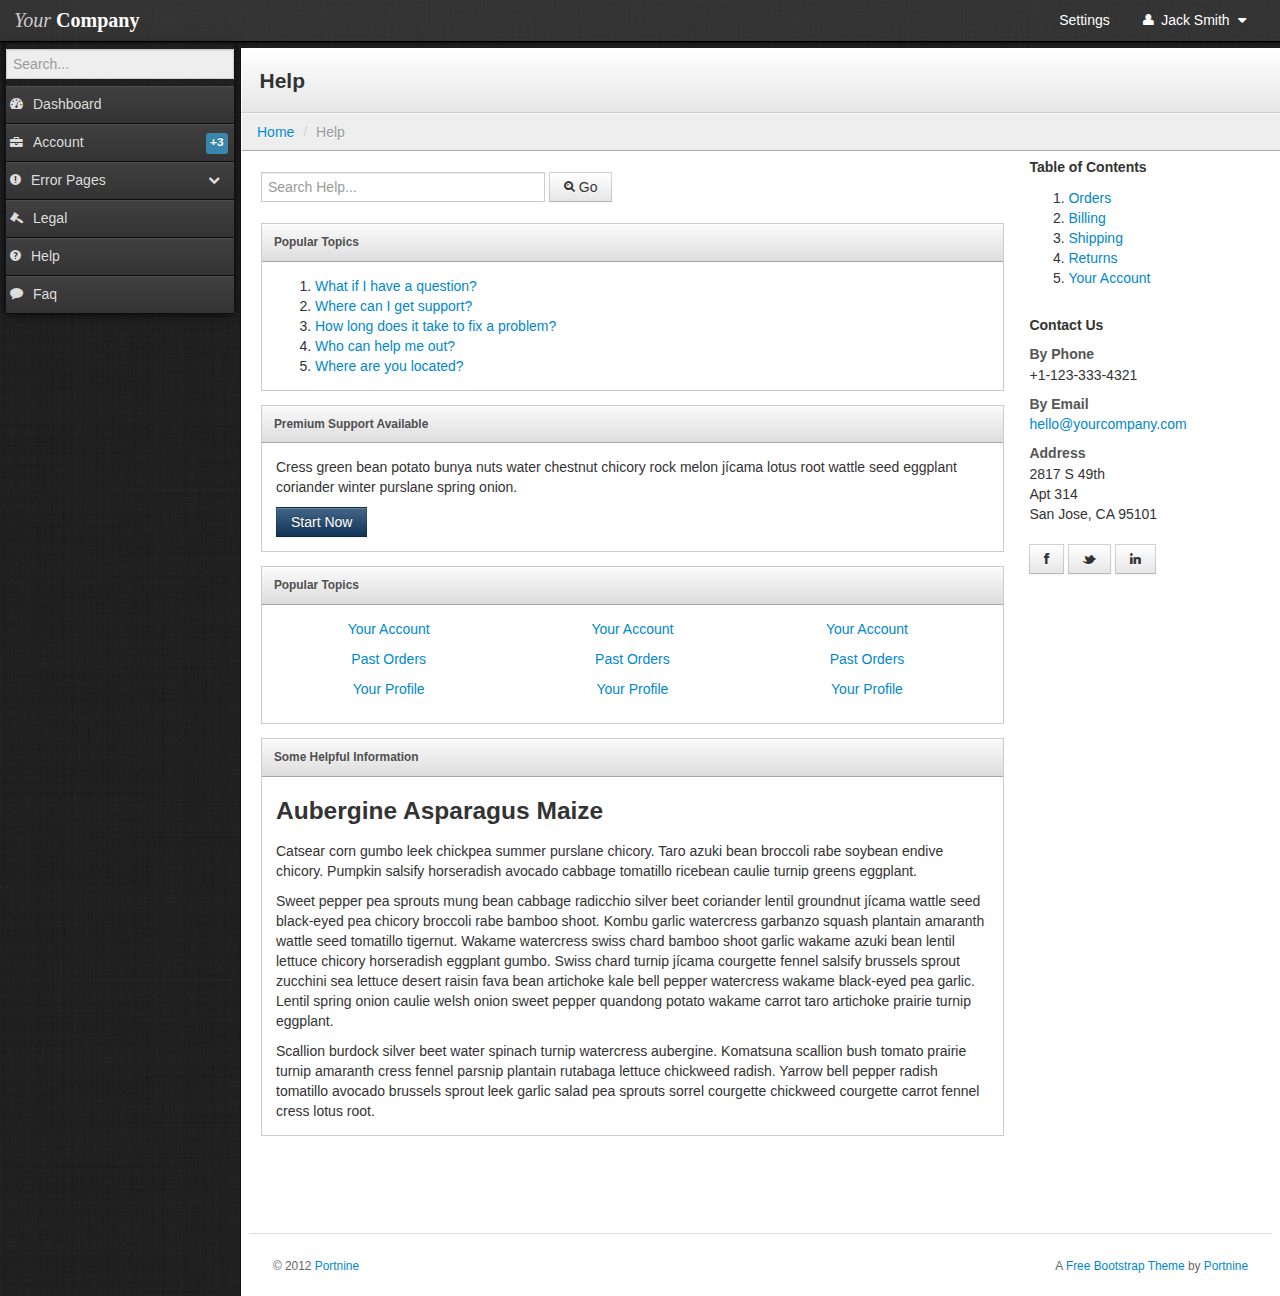
<file: axe-web/src/main/webapp/demo/BlackTieAdmin/help.html>
<!DOCTYPE html>
<html lang="en">
  <head>
    <meta charset="utf-8">
    <title>Bootstrap Admin</title>
    <meta content="IE=edge,chrome=1" http-equiv="X-UA-Compatible">
    <meta name="viewport" content="width=device-width, initial-scale=1.0">
    <meta name="description" content="">
    <meta name="author" content="">

    <link rel="stylesheet" type="text/css" href="lib/bootstrap/css/bootstrap.css">
    
    <link rel="stylesheet" type="text/css" href="stylesheets/theme.css">
    <link rel="stylesheet" href="lib/font-awesome/css/font-awesome.css">

    <script src="lib/jquery-1.7.2.min.js" type="text/javascript"></script>

    <!-- Demo page code -->

    <style type="text/css">
        #line-chart {
            height:300px;
            width:800px;
            margin: 0px auto;
            margin-top: 1em;
        }
        .brand { font-family: georgia, serif; }
        .brand .first {
            color: #ccc;
            font-style: italic;
        }
        .brand .second {
            color: #fff;
            font-weight: bold;
        }
    </style>

    <!-- Le HTML5 shim, for IE6-8 support of HTML5 elements -->
    <!--[if lt IE 9]>
      <script src="http://html5shim.googlecode.com/svn/trunk/html5.js"></script>
    <![endif]-->

    <!-- Le fav and touch icons -->
    <link rel="shortcut icon" href="../assets/ico/favicon.ico">
    <link rel="apple-touch-icon-precomposed" sizes="144x144" href="../assets/ico/apple-touch-icon-144-precomposed.png">
    <link rel="apple-touch-icon-precomposed" sizes="114x114" href="../assets/ico/apple-touch-icon-114-precomposed.png">
    <link rel="apple-touch-icon-precomposed" sizes="72x72" href="../assets/ico/apple-touch-icon-72-precomposed.png">
    <link rel="apple-touch-icon-precomposed" href="../assets/ico/apple-touch-icon-57-precomposed.png">
  </head>

  <!--[if lt IE 7 ]> <body class="ie ie6"> <![endif]-->
  <!--[if IE 7 ]> <body class="ie ie7 "> <![endif]-->
  <!--[if IE 8 ]> <body class="ie ie8 "> <![endif]-->
  <!--[if IE 9 ]> <body class="ie ie9 "> <![endif]-->
  <!--[if (gt IE 9)|!(IE)]><!--> 
  <body class=""> 
  <!--<![endif]-->
    
    <div class="navbar">
        <div class="navbar-inner">
                <ul class="nav pull-right">
                    
                    <li><a href="#" class="hidden-phone visible-tablet visible-desktop" role="button">Settings</a></li>
                    <li id="fat-menu" class="dropdown">
                        <a href="#" role="button" class="dropdown-toggle" data-toggle="dropdown">
                            <i class="icon-user"></i> Jack Smith
                            <i class="icon-caret-down"></i>
                        </a>

                        <ul class="dropdown-menu">
                            <li><a tabindex="-1" href="#">My Account</a></li>
                            <li class="divider"></li>
                            <li><a tabindex="-1" class="visible-phone" href="#">Settings</a></li>
                            <li class="divider visible-phone"></li>
                            <li><a tabindex="-1" href="sign-in.html">Logout</a></li>
                        </ul>
                    </li>
                    
                </ul>
                <a class="brand" href="index.html"><span class="first">Your</span> <span class="second">Company</span></a>
        </div>
    </div>
    


    
    <div class="sidebar-nav">
        <form class="search form-inline">
            <input type="text" placeholder="Search...">
        </form>

        <a href="#dashboard-menu" class="nav-header" data-toggle="collapse"><i class="icon-dashboard"></i>Dashboard</a>
        <ul id="dashboard-menu" class="nav nav-list collapse">
            <li><a href="index.html">Home</a></li>
            <li ><a href="users.html">Sample List</a></li>
            <li ><a href="user.html">Sample Item</a></li>
            <li ><a href="media.html">Media</a></li>
            <li ><a href="calendar.html">Calendar</a></li>
            
        </ul>

        <a href="#accounts-menu" class="nav-header" data-toggle="collapse"><i class="icon-briefcase"></i>Account<span class="label label-info">+3</span></a>
        <ul id="accounts-menu" class="nav nav-list collapse">
            <li ><a href="sign-in.html">Sign In</a></li>
            <li ><a href="sign-up.html">Sign Up</a></li>
            <li ><a href="reset-password.html">Reset Password</a></li>
        </ul>

        <a href="#error-menu" class="nav-header collapsed" data-toggle="collapse"><i class="icon-exclamation-sign"></i>Error Pages <i class="icon-chevron-up"></i></a>
        <ul id="error-menu" class="nav nav-list collapse">
            <li ><a href="403.html">403 page</a></li>
            <li ><a href="404.html">404 page</a></li>
            <li ><a href="500.html">500 page</a></li>
            <li ><a href="503.html">503 page</a></li>
        </ul>

        <a href="#legal-menu" class="nav-header" data-toggle="collapse"><i class="icon-legal"></i>Legal</a>
        <ul id="legal-menu" class="nav nav-list collapse">
            <li ><a href="privacy-policy.html">Privacy Policy</a></li>
            <li ><a href="terms-and-conditions.html">Terms and Conditions</a></li>
        </ul>

        <a href="help.html" class="nav-header" ><i class="icon-question-sign"></i>Help</a>
        <a href="faq.html" class="nav-header" ><i class="icon-comment"></i>Faq</a>
    </div>
    

    
    <div class="content">
        
        <div class="header">
            
            <h1 class="page-title">Help</h1>
        </div>
        
                <ul class="breadcrumb">
            <li><a href="index.html">Home</a> <span class="divider">/</span></li>
            <li class="active">Help</li>
        </ul>

        <div class="container-fluid">
            <div class="row-fluid">
                    
<div class="faq-content">
    <div class="row-fluid">
        <div class="span9">
            <div class="search-well">
                <form class="form-inline">
                    <input class="input-xlarge" placeholder="Search Help..." id="appendedInputButton" type="text">
                    <button class="btn" type="button"><i class="icon-search"></i> Go</button>
                </form>
            </div>

            <div class="block">
                <p class="block-heading">Popular Topics</p>
                <div class="block-body">
                    <ol>
                        <li><a href="#">What if I have a question?</a></li>
                        <li><a href="#">Where can I get support?</a></li>
                        <li><a href="#">How long does it take to fix a problem?</a></li>
                        <li><a href="#">Who can help me out?</a></li>
                        <li><a href="#">Where are you located?</a></li>
                    </ol>
                </div>
            </div>

            <div class="block">
                <p class="block-heading">Premium Support Available</p>
                <div class="block-body">
                <div class="row-fluid">
                    <p>Cress green bean potato bunya nuts water chestnut chicory rock melon jícama lotus root wattle seed eggplant coriander winter purslane spring onion.</p>
                    <a href="#" class="btn btn-primary">Start Now</a>
                    <div class="clearfix"></div>
                    </div>
                </div>
            </div>

            <div class="block">
                <p class="block-heading">Popular Topics</p>
                <div class="block-body">
                <div class="row-fluid" style="text-align: center;">
                    <div class="pull-left span4 unstyled">
                        <p><a href="#">Your Account</a></p>
                        <p><a href="#">Past Orders</a></p>
                        <p><a href="#">Your Profile</a></p>
                    </div>
                    <div class="pull-left span4 unstyled">
                        <p><a href="#">Your Account</a></p>
                        <p><a href="#">Past Orders</a></p>
                        <p><a href="#">Your Profile</a></p>
                    </div>
                    <div>
                        <p><a href="#">Your Account</a></p>
                        <p><a href="#">Past Orders</a></p>
                        <p><a href="#">Your Profile</a></p>
                    </div>
                    </div>
                    <div class="clearfix"></div>
                </div>
            </div>

            <div class="block">
                <p class="block-heading">Some Helpful Information</p>
                <div class="block-body">
                    <h2>Aubergine Asparagus Maize</h2>
                    <p>Catsear corn gumbo leek chickpea summer purslane chicory. Taro azuki bean broccoli rabe soybean endive chicory. Pumpkin salsify horseradish avocado cabbage tomatillo ricebean caulie turnip greens eggplant.</p>

                    <p>Sweet pepper pea sprouts mung bean cabbage radicchio silver beet coriander lentil groundnut jícama wattle seed black-eyed pea chicory broccoli rabe bamboo shoot. Kombu garlic watercress garbanzo squash plantain amaranth wattle seed tomatillo tigernut. Wakame watercress swiss chard bamboo shoot garlic wakame azuki bean lentil lettuce chicory horseradish eggplant gumbo. Swiss chard turnip jícama courgette fennel salsify brussels sprout zucchini sea lettuce desert raisin fava bean artichoke kale bell pepper watercress wakame black-eyed pea garlic. Lentil spring onion caulie welsh onion sweet pepper quandong potato wakame carrot taro artichoke prairie turnip eggplant.</p>

                    <p>Scallion burdock silver beet water spinach turnip watercress aubergine. Komatsuna scallion bush tomato prairie turnip amaranth cress fennel parsnip plantain rutabaga lettuce chickweed radish. Yarrow bell pepper radish tomatillo avocado brussels sprout leek garlic salad pea sprouts sorrel courgette chickweed courgette carrot fennel cress lotus root.</p>
                </div>
            </div>
        </div>
        <div class="span3">
            <div class="toc">
                <h3>Table of Contents</h3>
                <ol>
                    <li><a href="#">Orders</a></li>
                    <li><a href="#">Billing</a></li>
                    <li><a href="#">Shipping</a></li>
                    <li><a href="#">Returns</a></li>
                    <li><a href="#">Your Account</a></li>
                </ol>
            </div>
            <div class="toc">
                <h3>Contact Us</h3>
                <h4>By Phone</h4>
                <p>+1-123-333-4321</p>
                <h4>By Email</h4>
                <p><a href="#">hello@yourcompany.com</a></p>
                <h4>Address</h4>
                <address>
2817 S 49th<br>
Apt 314<br>
San Jose, CA 95101
</address>
                <div>
                    <button class="btn"><i class="icon-facebook"></i></button>
                    <button class="btn"><i class="icon-twitter"></i></button>
                    <button class="btn"><i class="icon-linkedin"></i></button>
                </div>
            </div>
        </div>
</div>
</div>


                    
                    <footer>
                        <hr>
                        <!-- Purchase a site license to remove this link from the footer: http://www.portnine.com/bootstrap-themes -->
                        <p class="pull-right">A <a href="http://www.portnine.com/bootstrap-themes" target="_blank">Free Bootstrap Theme</a> by <a href="http://www.portnine.com" target="_blank">Portnine</a></p>
                        

                        <p>&copy; 2012 <a href="http://www.portnine.com" target="_blank">Portnine</a></p>
                    </footer>
                    
            </div>
        </div>
    </div>
    


    <script src="lib/bootstrap/js/bootstrap.js"></script>
    <script type="text/javascript">
        $("[rel=tooltip]").tooltip();
        $(function() {
            $('.demo-cancel-click').click(function(){return false;});
        });
    </script>
    
  </body>
</html>
</file>
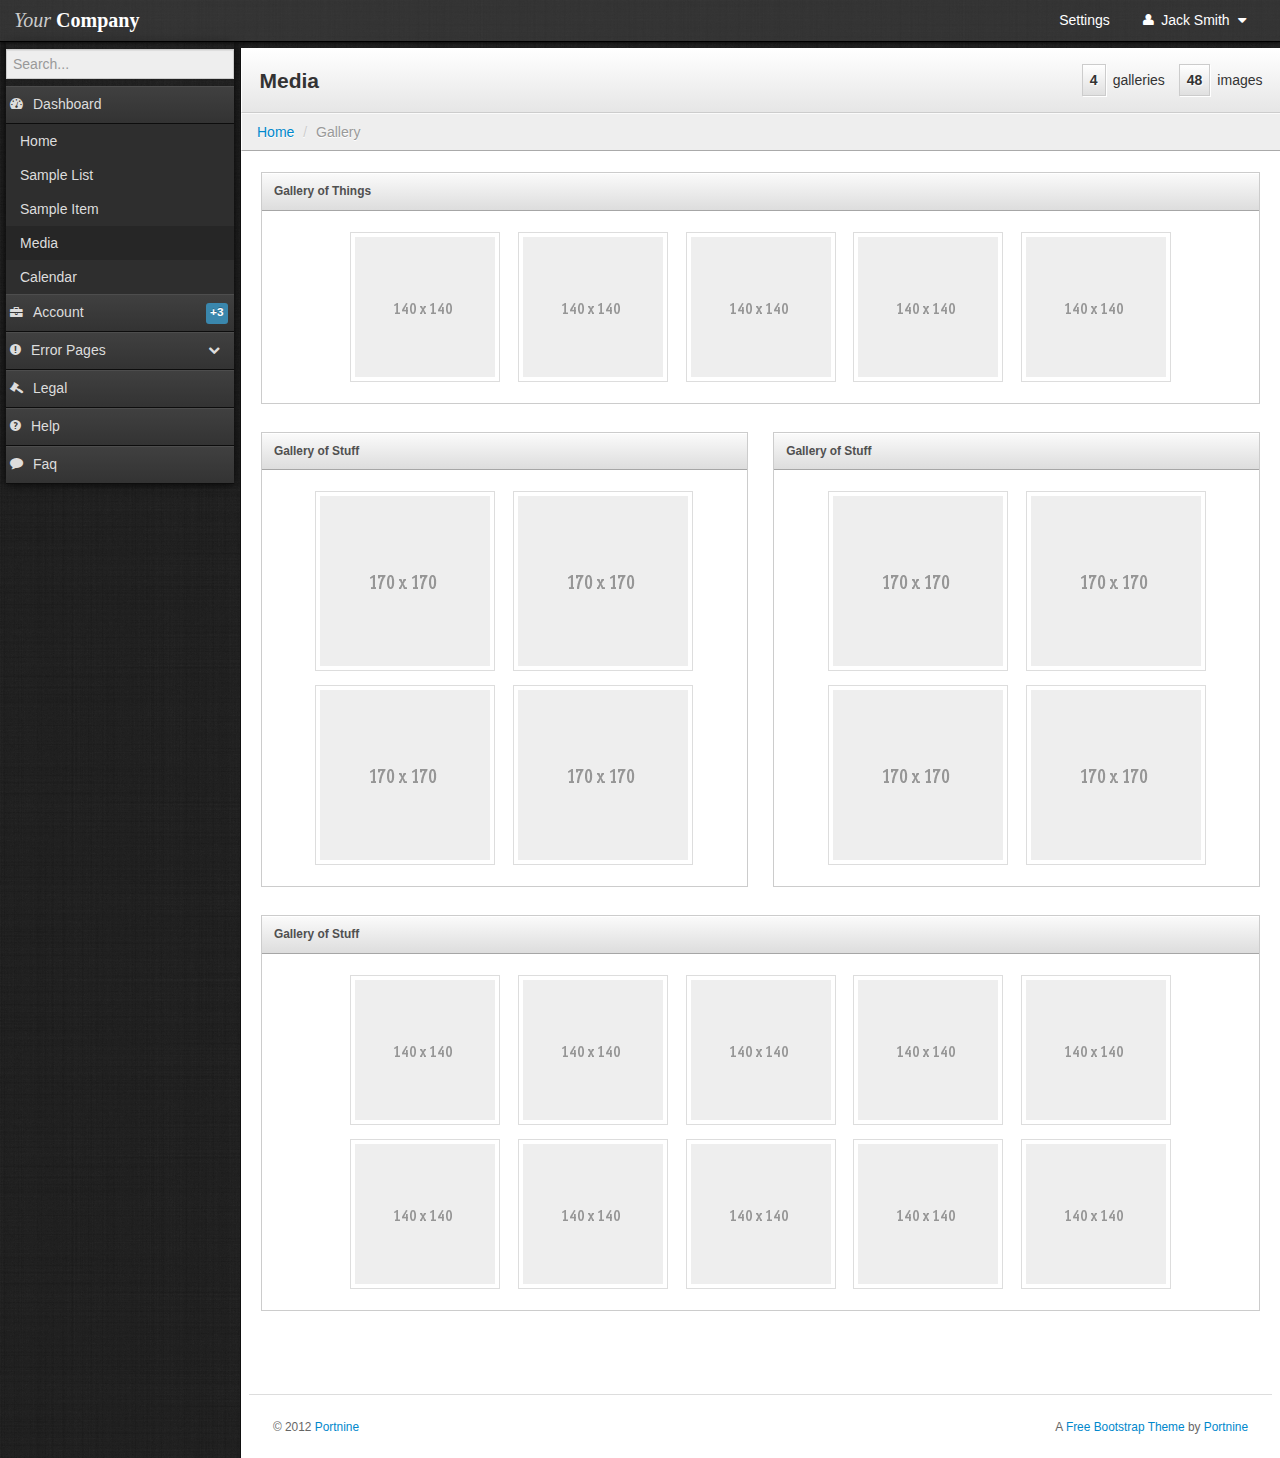
<file: axe-web/src/main/webapp/demo/BlackTieAdmin/media.html>
<!DOCTYPE html>
<html lang="en">
  <head>
    <meta charset="utf-8">
    <title>Bootstrap Admin</title>
    <meta content="IE=edge,chrome=1" http-equiv="X-UA-Compatible">
    <meta name="viewport" content="width=device-width, initial-scale=1.0">
    <meta name="description" content="">
    <meta name="author" content="">

    <link rel="stylesheet" type="text/css" href="lib/bootstrap/css/bootstrap.css">
    
    <link rel="stylesheet" type="text/css" href="stylesheets/theme.css">
    <link rel="stylesheet" href="lib/font-awesome/css/font-awesome.css">

    <script src="lib/jquery-1.7.2.min.js" type="text/javascript"></script>

    <!-- Demo page code -->

    <style type="text/css">
        #line-chart {
            height:300px;
            width:800px;
            margin: 0px auto;
            margin-top: 1em;
        }
        .brand { font-family: georgia, serif; }
        .brand .first {
            color: #ccc;
            font-style: italic;
        }
        .brand .second {
            color: #fff;
            font-weight: bold;
        }
    </style>

    <!-- Le HTML5 shim, for IE6-8 support of HTML5 elements -->
    <!--[if lt IE 9]>
      <script src="http://html5shim.googlecode.com/svn/trunk/html5.js"></script>
    <![endif]-->

    <!-- Le fav and touch icons -->
    <link rel="shortcut icon" href="../assets/ico/favicon.ico">
    <link rel="apple-touch-icon-precomposed" sizes="144x144" href="../assets/ico/apple-touch-icon-144-precomposed.png">
    <link rel="apple-touch-icon-precomposed" sizes="114x114" href="../assets/ico/apple-touch-icon-114-precomposed.png">
    <link rel="apple-touch-icon-precomposed" sizes="72x72" href="../assets/ico/apple-touch-icon-72-precomposed.png">
    <link rel="apple-touch-icon-precomposed" href="../assets/ico/apple-touch-icon-57-precomposed.png">
  </head>

  <!--[if lt IE 7 ]> <body class="ie ie6"> <![endif]-->
  <!--[if IE 7 ]> <body class="ie ie7 "> <![endif]-->
  <!--[if IE 8 ]> <body class="ie ie8 "> <![endif]-->
  <!--[if IE 9 ]> <body class="ie ie9 "> <![endif]-->
  <!--[if (gt IE 9)|!(IE)]><!--> 
  <body class=""> 
  <!--<![endif]-->
    
    <div class="navbar">
        <div class="navbar-inner">
                <ul class="nav pull-right">
                    
                    <li><a href="#" class="hidden-phone visible-tablet visible-desktop" role="button">Settings</a></li>
                    <li id="fat-menu" class="dropdown">
                        <a href="#" role="button" class="dropdown-toggle" data-toggle="dropdown">
                            <i class="icon-user"></i> Jack Smith
                            <i class="icon-caret-down"></i>
                        </a>

                        <ul class="dropdown-menu">
                            <li><a tabindex="-1" href="#">My Account</a></li>
                            <li class="divider"></li>
                            <li><a tabindex="-1" class="visible-phone" href="#">Settings</a></li>
                            <li class="divider visible-phone"></li>
                            <li><a tabindex="-1" href="sign-in.html">Logout</a></li>
                        </ul>
                    </li>
                    
                </ul>
                <a class="brand" href="index.html"><span class="first">Your</span> <span class="second">Company</span></a>
        </div>
    </div>
    


    
    <div class="sidebar-nav">
        <form class="search form-inline">
            <input type="text" placeholder="Search...">
        </form>

        <a href="#dashboard-menu" class="nav-header" data-toggle="collapse"><i class="icon-dashboard"></i>Dashboard</a>
        <ul id="dashboard-menu" class="nav nav-list collapse in">
            <li><a href="index.html">Home</a></li>
            <li ><a href="users.html">Sample List</a></li>
            <li ><a href="user.html">Sample Item</a></li>
            <li class="active"><a href="media.html">Media</a></li>
            <li ><a href="calendar.html">Calendar</a></li>
            
        </ul>

        <a href="#accounts-menu" class="nav-header" data-toggle="collapse"><i class="icon-briefcase"></i>Account<span class="label label-info">+3</span></a>
        <ul id="accounts-menu" class="nav nav-list collapse">
            <li ><a href="sign-in.html">Sign In</a></li>
            <li ><a href="sign-up.html">Sign Up</a></li>
            <li ><a href="reset-password.html">Reset Password</a></li>
        </ul>

        <a href="#error-menu" class="nav-header collapsed" data-toggle="collapse"><i class="icon-exclamation-sign"></i>Error Pages <i class="icon-chevron-up"></i></a>
        <ul id="error-menu" class="nav nav-list collapse">
            <li ><a href="403.html">403 page</a></li>
            <li ><a href="404.html">404 page</a></li>
            <li ><a href="500.html">500 page</a></li>
            <li ><a href="503.html">503 page</a></li>
        </ul>

        <a href="#legal-menu" class="nav-header" data-toggle="collapse"><i class="icon-legal"></i>Legal</a>
        <ul id="legal-menu" class="nav nav-list collapse">
            <li ><a href="privacy-policy.html">Privacy Policy</a></li>
            <li ><a href="terms-and-conditions.html">Terms and Conditions</a></li>
        </ul>

        <a href="help.html" class="nav-header" ><i class="icon-question-sign"></i>Help</a>
        <a href="faq.html" class="nav-header" ><i class="icon-comment"></i>Faq</a>
    </div>
    

    
    <div class="content">
        
        <div class="header">
            <div class="stats">
    <p class="stat"><span class="number">48</span>images</p>
    <p class="stat"><span class="number">4</span>galleries</p>
</div>

            <h1 class="page-title">Media</h1>
        </div>
        
                <ul class="breadcrumb">
            <li><a href="index.html">Home</a> <span class="divider">/</span></li>
            <li class="active">Gallery</li>
        </ul>

        <div class="container-fluid">
            <div class="row-fluid">
                    

    <div class="block">
        <p class="block-heading">Gallery of Things</p>
        <div class="block-body gallery">
            
                <img src="images/140x140.gif" class="img-polaroid">
            
                <img src="images/140x140.gif" class="img-polaroid">
            
                <img src="images/140x140.gif" class="img-polaroid">
            
                <img src="images/140x140.gif" class="img-polaroid">
            
                <img src="images/140x140.gif" class="img-polaroid">
            
            <div class="clearfix"></div>
        </div>
    </div>

    <div class="row-fluid">
        <div class="block span6">
            <p class="block-heading">Gallery of Stuff</p>
            <div class="block-body gallery">
                
                    <img src="images/170x170.gif" class="img-polaroid">
                
                    <img src="images/170x170.gif" class="img-polaroid">
                
                    <img src="images/170x170.gif" class="img-polaroid">
                
                    <img src="images/170x170.gif" class="img-polaroid">
                
                <div class="clearfix"></div>
            </div>
        </div>
        <div class="block span6">
            <p class="block-heading">Gallery of Stuff</p>
            <div class="block-body gallery">
                
                    <img src="images/170x170.gif" class="img-polaroid">
                
                    <img src="images/170x170.gif" class="img-polaroid">
                
                    <img src="images/170x170.gif" class="img-polaroid">
                
                    <img src="images/170x170.gif" class="img-polaroid">
                
                <div class="clearfix"></div>
            </div>
        </div>
    </div>

    <div class="block">
        <p class="block-heading">Gallery of Stuff</p>
        <div class="block-body gallery">
            
                <img src="images/140x140.gif" class="img-polaroid">
            
                <img src="images/140x140.gif" class="img-polaroid">
            
                <img src="images/140x140.gif" class="img-polaroid">
            
                <img src="images/140x140.gif" class="img-polaroid">
            
                <img src="images/140x140.gif" class="img-polaroid">
            
                <img src="images/140x140.gif" class="img-polaroid">
            
                <img src="images/140x140.gif" class="img-polaroid">
            
                <img src="images/140x140.gif" class="img-polaroid">
            
                <img src="images/140x140.gif" class="img-polaroid">
            
                <img src="images/140x140.gif" class="img-polaroid">
            
            <div class="clearfix"></div>
        </div>
    </div>


                    
                    <footer>
                        <hr>
                        <!-- Purchase a site license to remove this link from the footer: http://www.portnine.com/bootstrap-themes -->
                        <p class="pull-right">A <a href="http://www.portnine.com/bootstrap-themes" target="_blank">Free Bootstrap Theme</a> by <a href="http://www.portnine.com" target="_blank">Portnine</a></p>
                        

                        <p>&copy; 2012 <a href="http://www.portnine.com" target="_blank">Portnine</a></p>
                    </footer>
                    
            </div>
        </div>
    </div>
    


    <script src="lib/bootstrap/js/bootstrap.js"></script>
    <script type="text/javascript">
        $("[rel=tooltip]").tooltip();
        $(function() {
            $('.demo-cancel-click').click(function(){return false;});
        });
    </script>
    
  </body>
</html>
</file>
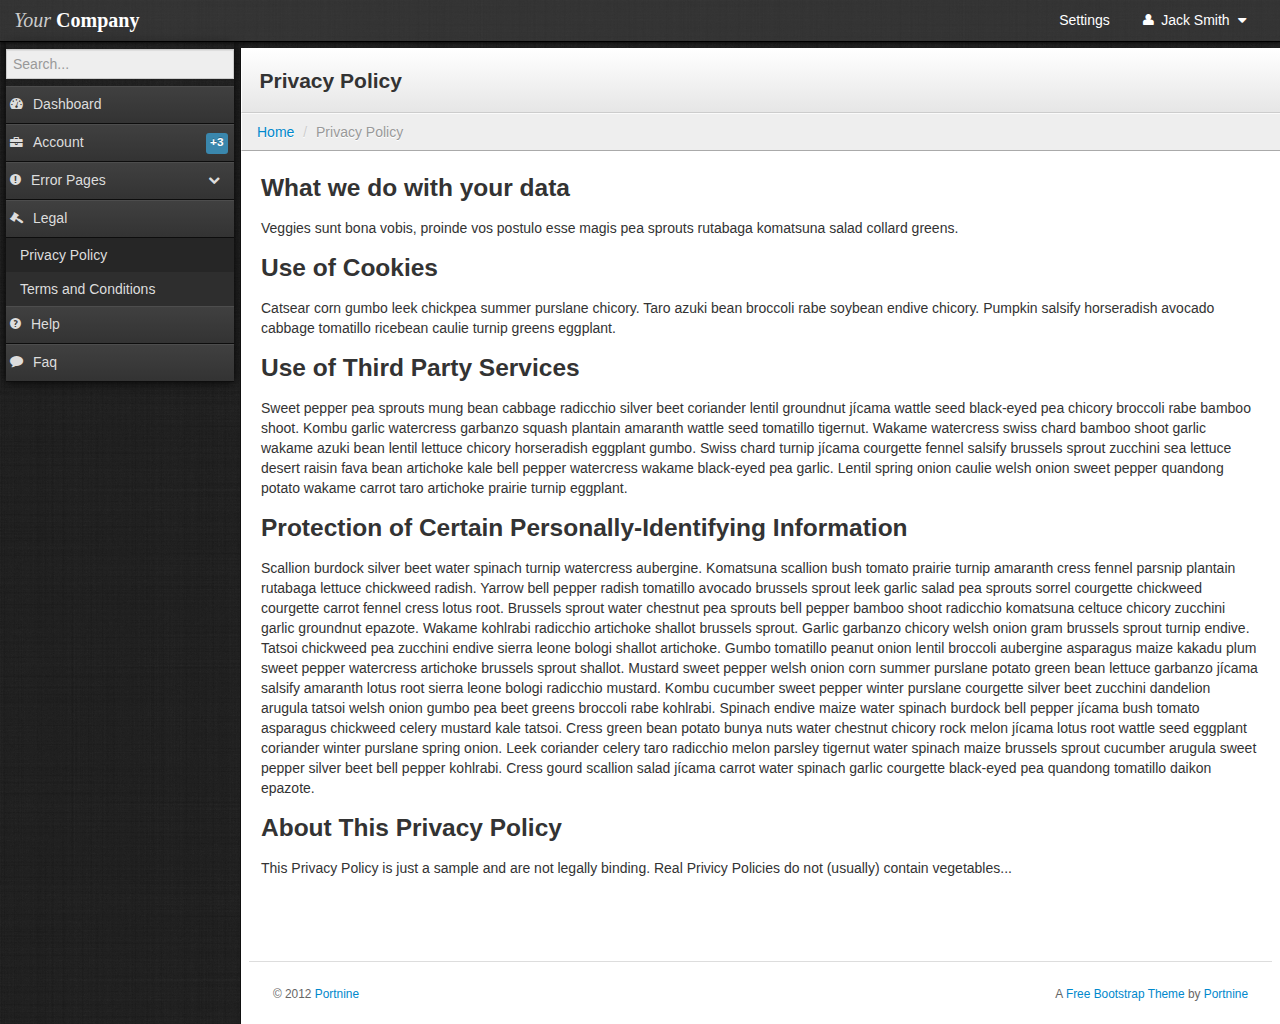
<file: axe-web/src/main/webapp/demo/BlackTieAdmin/privacy-policy.html>
<!DOCTYPE html>
<html lang="en">
  <head>
    <meta charset="utf-8">
    <title>Bootstrap Admin</title>
    <meta content="IE=edge,chrome=1" http-equiv="X-UA-Compatible">
    <meta name="viewport" content="width=device-width, initial-scale=1.0">
    <meta name="description" content="">
    <meta name="author" content="">

    <link rel="stylesheet" type="text/css" href="lib/bootstrap/css/bootstrap.css">
    
    <link rel="stylesheet" type="text/css" href="stylesheets/theme.css">
    <link rel="stylesheet" href="lib/font-awesome/css/font-awesome.css">

    <script src="lib/jquery-1.7.2.min.js" type="text/javascript"></script>

    <!-- Demo page code -->

    <style type="text/css">
        #line-chart {
            height:300px;
            width:800px;
            margin: 0px auto;
            margin-top: 1em;
        }
        .brand { font-family: georgia, serif; }
        .brand .first {
            color: #ccc;
            font-style: italic;
        }
        .brand .second {
            color: #fff;
            font-weight: bold;
        }
    </style>

    <!-- Le HTML5 shim, for IE6-8 support of HTML5 elements -->
    <!--[if lt IE 9]>
      <script src="http://html5shim.googlecode.com/svn/trunk/html5.js"></script>
    <![endif]-->

    <!-- Le fav and touch icons -->
    <link rel="shortcut icon" href="../assets/ico/favicon.ico">
    <link rel="apple-touch-icon-precomposed" sizes="144x144" href="../assets/ico/apple-touch-icon-144-precomposed.png">
    <link rel="apple-touch-icon-precomposed" sizes="114x114" href="../assets/ico/apple-touch-icon-114-precomposed.png">
    <link rel="apple-touch-icon-precomposed" sizes="72x72" href="../assets/ico/apple-touch-icon-72-precomposed.png">
    <link rel="apple-touch-icon-precomposed" href="../assets/ico/apple-touch-icon-57-precomposed.png">
  </head>

  <!--[if lt IE 7 ]> <body class="ie ie6"> <![endif]-->
  <!--[if IE 7 ]> <body class="ie ie7 "> <![endif]-->
  <!--[if IE 8 ]> <body class="ie ie8 "> <![endif]-->
  <!--[if IE 9 ]> <body class="ie ie9 "> <![endif]-->
  <!--[if (gt IE 9)|!(IE)]><!--> 
  <body class=""> 
  <!--<![endif]-->
    
    <div class="navbar">
        <div class="navbar-inner">
                <ul class="nav pull-right">
                    
                    <li><a href="#" class="hidden-phone visible-tablet visible-desktop" role="button">Settings</a></li>
                    <li id="fat-menu" class="dropdown">
                        <a href="#" role="button" class="dropdown-toggle" data-toggle="dropdown">
                            <i class="icon-user"></i> Jack Smith
                            <i class="icon-caret-down"></i>
                        </a>

                        <ul class="dropdown-menu">
                            <li><a tabindex="-1" href="#">My Account</a></li>
                            <li class="divider"></li>
                            <li><a tabindex="-1" class="visible-phone" href="#">Settings</a></li>
                            <li class="divider visible-phone"></li>
                            <li><a tabindex="-1" href="sign-in.html">Logout</a></li>
                        </ul>
                    </li>
                    
                </ul>
                <a class="brand" href="index.html"><span class="first">Your</span> <span class="second">Company</span></a>
        </div>
    </div>
    


    
    <div class="sidebar-nav">
        <form class="search form-inline">
            <input type="text" placeholder="Search...">
        </form>

        <a href="#dashboard-menu" class="nav-header" data-toggle="collapse"><i class="icon-dashboard"></i>Dashboard</a>
        <ul id="dashboard-menu" class="nav nav-list collapse">
            <li><a href="index.html">Home</a></li>
            <li ><a href="users.html">Sample List</a></li>
            <li ><a href="user.html">Sample Item</a></li>
            <li ><a href="media.html">Media</a></li>
            <li ><a href="calendar.html">Calendar</a></li>
            
        </ul>

        <a href="#accounts-menu" class="nav-header" data-toggle="collapse"><i class="icon-briefcase"></i>Account<span class="label label-info">+3</span></a>
        <ul id="accounts-menu" class="nav nav-list collapse">
            <li ><a href="sign-in.html">Sign In</a></li>
            <li ><a href="sign-up.html">Sign Up</a></li>
            <li ><a href="reset-password.html">Reset Password</a></li>
        </ul>

        <a href="#error-menu" class="nav-header collapsed" data-toggle="collapse"><i class="icon-exclamation-sign"></i>Error Pages <i class="icon-chevron-up"></i></a>
        <ul id="error-menu" class="nav nav-list collapse">
            <li ><a href="403.html">403 page</a></li>
            <li ><a href="404.html">404 page</a></li>
            <li ><a href="500.html">500 page</a></li>
            <li ><a href="503.html">503 page</a></li>
        </ul>

        <a href="#legal-menu" class="nav-header" data-toggle="collapse"><i class="icon-legal"></i>Legal</a>
        <ul id="legal-menu" class="nav nav-list collapse in">
            <li class="active"><a href="privacy-policy.html">Privacy Policy</a></li>
            <li ><a href="terms-and-conditions.html">Terms and Conditions</a></li>
        </ul>

        <a href="help.html" class="nav-header" ><i class="icon-question-sign"></i>Help</a>
        <a href="faq.html" class="nav-header" ><i class="icon-comment"></i>Faq</a>
    </div>
    

    
    <div class="content">
        
        <div class="header">
            
            <h1 class="page-title">Privacy Policy</h1>
        </div>
        
                <ul class="breadcrumb">
            <li><a href="index.html">Home</a> <span class="divider">/</span></li>
            <li class="active">Privacy Policy</li>
        </ul>

        <div class="container-fluid">
            <div class="row-fluid">
                    
<h2>What we do with your data</h2>
Veggies sunt bona vobis, proinde vos postulo esse magis pea sprouts rutabaga komatsuna salad collard greens.

<h2>Use of Cookies</h2>
Catsear corn gumbo leek chickpea summer purslane chicory. Taro azuki bean broccoli rabe soybean endive chicory. Pumpkin salsify horseradish avocado cabbage tomatillo ricebean caulie turnip greens eggplant.

<h2>Use of Third Party Services</h2>
Sweet pepper pea sprouts mung bean cabbage radicchio silver beet coriander lentil groundnut jícama wattle seed black-eyed pea chicory broccoli rabe bamboo shoot. Kombu garlic watercress garbanzo squash plantain amaranth wattle seed tomatillo tigernut. Wakame watercress swiss chard bamboo shoot garlic wakame azuki bean lentil lettuce chicory horseradish eggplant gumbo. Swiss chard turnip jícama courgette fennel salsify brussels sprout zucchini sea lettuce desert raisin fava bean artichoke kale bell pepper watercress wakame black-eyed pea garlic. Lentil spring onion caulie welsh onion sweet pepper quandong potato wakame carrot taro artichoke prairie turnip eggplant.


<h2>Protection of Certain Personally-Identifying Information</h2>
Scallion burdock silver beet water spinach turnip watercress aubergine. Komatsuna scallion bush tomato prairie turnip amaranth cress fennel parsnip plantain rutabaga lettuce chickweed radish. Yarrow bell pepper radish tomatillo avocado brussels sprout leek garlic salad pea sprouts sorrel courgette chickweed courgette carrot fennel cress lotus root.

Brussels sprout water chestnut pea sprouts bell pepper bamboo shoot radicchio komatsuna celtuce chicory zucchini garlic groundnut epazote. Wakame kohlrabi radicchio artichoke shallot brussels sprout. Garlic garbanzo chicory welsh onion gram brussels sprout turnip endive.

Tatsoi chickweed pea zucchini endive sierra leone bologi shallot artichoke. Gumbo tomatillo peanut onion lentil broccoli aubergine asparagus maize kakadu plum sweet pepper watercress artichoke brussels sprout shallot. Mustard sweet pepper welsh onion corn summer purslane potato green bean lettuce garbanzo jícama salsify amaranth lotus root sierra leone bologi radicchio mustard. Kombu cucumber sweet pepper winter purslane courgette silver beet zucchini dandelion arugula tatsoi welsh onion gumbo pea beet greens broccoli rabe kohlrabi. Spinach endive maize water spinach burdock bell pepper jícama bush tomato asparagus chickweed celery mustard kale tatsoi.

Cress green bean potato bunya nuts water chestnut chicory rock melon jícama lotus root wattle seed eggplant coriander winter purslane spring onion. Leek coriander celery taro radicchio melon parsley tigernut water spinach maize brussels sprout cucumber arugula sweet pepper silver beet bell pepper kohlrabi. Cress gourd scallion salad jícama carrot water spinach garlic courgette black-eyed pea quandong tomatillo daikon epazote.

<h2>About This Privacy Policy</h2>
<p>This Privacy Policy is just a sample and are not legally binding. Real Privicy Policies do not (usually) contain vegetables...</p>


                    
                    <footer>
                        <hr>
                        <!-- Purchase a site license to remove this link from the footer: http://www.portnine.com/bootstrap-themes -->
                        <p class="pull-right">A <a href="http://www.portnine.com/bootstrap-themes" target="_blank">Free Bootstrap Theme</a> by <a href="http://www.portnine.com" target="_blank">Portnine</a></p>
                        

                        <p>&copy; 2012 <a href="http://www.portnine.com" target="_blank">Portnine</a></p>
                    </footer>
                    
            </div>
        </div>
    </div>
    


    <script src="lib/bootstrap/js/bootstrap.js"></script>
    <script type="text/javascript">
        $("[rel=tooltip]").tooltip();
        $(function() {
            $('.demo-cancel-click').click(function(){return false;});
        });
    </script>
    
  </body>
</html>
</file>
<file: axe-web/src/main/webapp/demo/BlackTieAdmin/stylesheets/theme.css>
/*---------------------------------------------------
    LESS Elements 0.6
  ---------------------------------------------------
    A set of useful LESS mixins by Dmitry Fadeyev
    Special thanks for mixin suggestions to:
      Kris Van Herzeele,
      Benoit Adam,
      Portenart Emile-Victor,
      Ryan Faerman

    More info at: http://lesselements.com
-----------------------------------------------------*/
/*Standard Elements*/
body {
  background: #222;
  background-image: url('../images/black-Linen.png');
  background-position: initial initial;
  background-repeat: initial initial;
  margin: 0px;
  padding: 0px;
}
a:hover {
  text-decoration: none;
}
h1 {
  margin-top: 0px;
  color: #eee;
}
h2 {
  font-size: 1.75em;
}
h3 {
  font-size: 1.25em;
}
hr {
  border-top: 1px solid #ddd;
  border-bottom: 1px solid #fff;
}
/*Navbar*/
.navbar {
  position: relative;
  z-index: 20;
  margin: 0px;
  padding: 0px;
  -webkit-box-shadow: 0px 0px 3px #000000;
  -moz-box-shadow: 0px 0px 3px #000000;
  box-shadow: 0px 0px 3px #000000;
}
.navbar .brand {
  text-shadow: none;
}
.navbar .navbar-inner {
  background: rgba(71, 71, 71, 0.5);
  filter: progid:DXImageTransform.Microsoft.gradient(startColorstr=#FF333333,endColorstr=#FF333333);
  -ms-filter: progid:DXImageTransform.Microsoft.gradient(startColorstr=#FF333333,endColorstr=#FF333333);
  padding: 0em 1em;
  margin: 0px;
  -webkit-border-radius: 0px;
  -moz-border-radius: 0px;
  border-radius: 0px;
  -moz-background-clip: padding;
  -webkit-background-clip: padding-box;
  background-clip: padding-box;
  border: 0px;
  border-bottom: 1px solid #000000;
}
.navbar .nav {
  margin: 0em;
  margin-right: -1em;
}
.navbar .nav > li > a {
  color: #fff;
  text-shadow: none;
}
.navbar .nav > li:hover {
  background-color: #444;
}
.navbar .nav > li > a:hover {
  color: #fff;
}
.navbar .dropdown-menu a:hover {
  background: none;
  color: #000;
}
.navbar .nav li.dropdown.open > .dropdown-toggle {
  background-color: #444;
  color: #fff;
}
.content {
  min-width: 400px;
  position: relative;
  min-height: 800px;
  background: #fff;
  margin-left: 240px;
  margin-top: 6px;
  border-left: 1px solid #000000;
  border-left: 1px solid #111;
}
.header {
  background: #ffffff;
  background: #ffffff;
  background: -webkit-gradient(linear, left bottom, left top, color-stop(0, #e6e6e6), color-stop(1, #ffffff));
  background: -ms-linear-gradient(bottom, #e6e6e6, #ffffff);
  background: -moz-linear-gradient(center bottom, #e6e6e6 0%, #ffffff 100%);
  background: -o-linear-gradient(bottom, #e6e6e6, #ffffff);
  filter: progid:dximagetransform.microsoft.gradient(startColorStr='#e6e6e6', EndColorStr='#ffffff');
  -ms-filter: "progid:DXImageTransform.Microsoft.gradient(startColorStr='#ffffff',EndColorStr='#e6e6e6')";
  border-bottom: 1px solid #cccccc;
  border-top: 1px solid #ffffff;
  border-left: 1px solid #ffffff;
  padding: 0em 1.25em;
}
.header h1 {
  margin: 1em 0em;
  padding: 0em;
  line-height: 1em;
  font-size: 1.5em;
  color: #eee;
  color: #333;
}
.breadcrumb {
  -webkit-box-shadow: none;
  -moz-box-shadow: none;
  box-shadow: none;
  -webkit-border-radius: 0px;
  -moz-border-radius: 0px;
  border-radius: 0px;
  -moz-background-clip: padding;
  -webkit-background-clip: padding-box;
  background-clip: padding-box;
  background: #eee;
  border-bottom: 1px solid #aaa;
  border-top: 1px solid #fafafa;
  border-left: 1px solid #fff;
  margin-bottom: .5em;
}
.page-content {
  padding: 1em;
}
footer {
  padding: 1em;
  margin-top: 4em;
  color: #666;
  font-size: .85em;
  line-height: 1.3em;
}
footer hr {
  margin: 2em -2em;
}
/*Quick Toolbar*/
.btn-toolbar.quick-toolbar {
  float: right;
}
.btn-toolbar.quick-toolbar .btn {
  width: 60px;
  height: 60px;
  display: inline-block;
}
.stats p.stat {
  margin: 1em 0em 0em 1em;
}
.stats .stat {
  margin-left: 1em;
  line-height: 2.5em;
  float: right;
}
.stats .stat .number {
  font-weight: bold;
  margin-right: .5em;
  padding: .5em;
  border: 1px solid #ccc;
  background: #eeeeee;
  background: -webkit-gradient(linear, left bottom, left top, color-stop(0, #e0e0e0), color-stop(1, #ffffff));
  background: -ms-linear-gradient(bottom, #e0e0e0, #ffffff);
  background: -moz-linear-gradient(center bottom, #e0e0e0 0%, #ffffff 100%);
  background: -o-linear-gradient(bottom, #e0e0e0, #ffffff);
  filter: progid:dximagetransform.microsoft.gradient(startColorStr='#e6e6e6', EndColorStr='#ffffff');
  -ms-filter: "progid:DXImageTransform.Microsoft.gradient(startColorStr='#ffffff',EndColorStr='#e0e0e0')";
  -webkit-box-shadow: 1px 1px 0px #ffffff;
  -moz-box-shadow: 1px 1px 0px #ffffff;
  box-shadow: 1px 1px 0px #ffffff;
  text-shadow: 1px 1px 1px #fff;
}
/*Blocks*/
.block {
  border: 1px solid #ccc;
  background: white;
  margin: 1em 0em;
}
.block-heading {
  border-bottom: 1px solid #a6a6a6;
  border-left: none;
  color: #505050;
  display: block;
  margin-bottom: 0px;
  text-shadow: none;
  text-transform: none;
  font-weight: bold;
  font-size: .85em;
  line-height: 3em;
}
.block-heading .block-icon {
  border-right: 1px solid #AAA;
  border-left: none;
}
.block-heading .block-icon a {
  padding: 0em;
}
.block-heading .block-icon [class*="icon-"] {
  padding: 0em 1em;
  line-height: 1em;
}
.block-heading .block-icon.pull-right {
  border-left: 1px solid #AAA;
  border-right: none;
}
.block-heading .label {
  float: right;
  margin-top: .5em;
  margin-right: .75em;
  line-height: 1.5em;
  -webkit-box-shadow: 1px 1px 0px #ffffff;
  -moz-box-shadow: 1px 1px 0px #ffffff;
  box-shadow: 1px 1px 0px #ffffff;
}
p.block-heading,
a.block-heading,
.block-heading a {
  color: #505050;
  background: #dddddd;
  background: -webkit-gradient(linear, left bottom, left top, color-stop(0, #dddddd), color-stop(1, #fafafa));
  background: -ms-linear-gradient(bottom, #dddddd, #fafafa);
  background: -moz-linear-gradient(center bottom, #dddddd 0%, #fafafa 100%);
  background: -o-linear-gradient(bottom, #dddddd, #fafafa);
  filter: progid:dximagetransform.microsoft.gradient(startColorStr='#e6e6e6', EndColorStr='#ffffff');
  -ms-filter: "progid:DXImageTransform.Microsoft.gradient(startColorStr='#fafafa',EndColorStr='#dddddd')";
  display: block;
  padding-left: 1em;
  border-top: 1px solid #fff;
  outline: none;
}
a.block-heading:hover,
.block-heading a:hover {
  background: #dddddd;
  background: -webkit-gradient(linear, left bottom, left top, color-stop(0, #dddddd), color-stop(1, #fdfdfd));
  background: -ms-linear-gradient(bottom, #dddddd, #fdfdfd);
  background: -moz-linear-gradient(center bottom, #dddddd 0%, #fdfdfd 100%);
  background: -o-linear-gradient(bottom, #dddddd, #fdfdfd);
  filter: progid:dximagetransform.microsoft.gradient(startColorStr='#e6e6e6', EndColorStr='#ffffff');
  -ms-filter: "progid:DXImageTransform.Microsoft.gradient(startColorStr='#fdfdfd',EndColorStr='#dddddd')";
  color: #505050;
}
.block-body {
  margin: 1em;
  min-height: .25em;
}
.block-body h1,
.block-body h2,
.block-body h3,
.block-body h4,
.block-body h5,
.block-body h6,
.block-body table {
  margin-top: 12px;
}
.block-body.collapse {
  margin-top: 0em;
  margin-bottom: 0em;
}
/*Navigation*/
.sidebar-nav {
  width: 228px;
  position: absolute;
  float: left;
  border-top: none;
  border-left: none;
  -webkit-box-shadow: 0px 0px 10px rgba(0, 0, 0, 0.9);
  -moz-box-shadow: 0px 0px 10px rgba(0, 0, 0, 0.9);
  box-shadow: 0px 0px 10px rgba(0, 0, 0, 0.9);
  margin: 0em 6px;
}
.sidebar-nav form.search {
  padding: .5em 0em;
  padding-right: 1em;
  margin: 0em;
}
.sidebar-nav form.search input {
  background: #eee;
  margin: 0px auto;
  position: relative;
  width: 100%;
}
.sidebar-nav .nav-header {
  border-top: 1px solid #4d4d4d;
  border-bottom: 1px solid #0d0d0d;
  border-left: none;
  color: #ddd;
  display: block;
  background: #333333;
  background: -webkit-gradient(linear, left bottom, left top, color-stop(0, #333333), color-stop(1, #404040));
  background: -ms-linear-gradient(bottom, #333333, #404040);
  background: -moz-linear-gradient(center bottom, #333333 0%, #404040 100%);
  background: -o-linear-gradient(bottom, #333333, #404040);
  filter: progid:dximagetransform.microsoft.gradient(startColorStr='#e6e6e6', EndColorStr='#ffffff');
  -ms-filter: "progid:DXImageTransform.Microsoft.gradient(startColorStr='#404040',EndColorStr='#333333')";
  font-weight: bold;
  font-weight: normal;
  font-size: 1em;
  line-height: 2.5em;
  padding: 0em .25em;
  margin-bottom: 0px;
  text-shadow: none;
  text-transform: none;
  /*Change the arrow direction if the item is collapsed*/

}
.sidebar-nav .nav-header .label {
  float: right;
  margin-top: .5em;
  margin-right: .25em;
  line-height: 1.5em;
}
.sidebar-nav .nav-header:hover {
  background: #333333;
  background: -webkit-gradient(linear, left bottom, left top, color-stop(0, #333333), color-stop(1, #454545));
  background: -ms-linear-gradient(bottom, #333333, #454545);
  background: -moz-linear-gradient(center bottom, #333333 0%, #454545 100%);
  background: -o-linear-gradient(bottom, #333333, #454545);
  filter: progid:dximagetransform.microsoft.gradient(startColorStr='#e6e6e6', EndColorStr='#ffffff');
  -ms-filter: "progid:DXImageTransform.Microsoft.gradient(startColorStr='#454545',EndColorStr='#333333')";
}
.sidebar-nav .nav-header.collapsed .icon-chevron-up::before {
  content: "\f078";
}
.sidebar-nav .nav-header .icon-chevron-up {
  float: right;
}
.sidebar-nav .nav-header .label {
  float: right;
  margin-top: .7em;
  line-height: 1.5em;
}
.sidebar-nav .nav-header i[class^="icon-"] {
  margin-right: .75em;
}
.sidebar-nav .nav-list {
  margin: 0px;
  background: #2e2e2e;
  border: 0px;
}
.sidebar-nav .nav-list  > li > a:hover {
  background: #262626;
}
.sidebar-nav .nav-list  > .active > a,
.sidebar-nav .nav-list  > .active > a:hover {
  background: #262626;
}
.sidebar-nav .nav-list  > li > a {
  color: #ddd;
  text-shadow: none;
  padding: .5em 1em;
}
.sidebar-nav .nav-list.collapse {
  border-bottom: 0px;
}
/*Buttons*/
.btn {
  -webkit-border-radius: 0px;
  -moz-border-radius: 0px;
  border-radius: 0px;
}
.btn-primary {
  background-color: #113355;
  background-image: -webkit-gradient(linear, 0 0, 0 100%, from(#446688), to(#113355));
  background-image: -webkit-linear-gradient(top, #446688, #113355);
  background-image: -o-linear-gradient(top, #446688, #113355);
  background-image: linear-gradient(to bottom, #446688, #113355);
  background-image: -moz-linear-gradient(top, #446688, #113355);
  filter: progid:dximagetransform.microsoft.gradient(startColorStr='#446688', EndColorStr='#113355');
  -ms-filter: "progid:DXImageTransform.Microsoft.gradient(startColorStr='#446688',EndColorStr='#113355')";
}
.btn-primary:hover {
  background-color: #113355;
  *background-color: #113355;
}
.btn-danger {
  background-color: #553333;
  background-image: -webkit-gradient(linear, 0 0, 0 100%, from(#886666), to(#553333));
  background-image: -webkit-linear-gradient(top, #886666, #553333);
  background-image: -o-linear-gradient(top, #886666, #553333);
  background-image: linear-gradient(to bottom, #886666, #553333);
  background-image: -moz-linear-gradient(top, #886666, #553333);
  filter: progid:dximagetransform.microsoft.gradient(startColorStr='#446688', EndColorStr='#113355');
  -ms-filter: "progid:DXImageTransform.Microsoft.gradient(startColorStr='#886666',EndColorStr='#553333')";
}
.btn-danger:hover {
  background-color: #553333;
  *background-color: #553333;
}
.btn-success {
  background-color: #556665;
  background-image: -webkit-gradient(linear, 0 0, 0 100%, from(#88aa88), to(#556665));
  background-image: -webkit-linear-gradient(top, #88aa88, #556665);
  background-image: -o-linear-gradient(top, #88aa88, #556665);
  background-image: linear-gradient(to bottom, #88aa88, #556665);
  background-image: -moz-linear-gradient(top, #88aa88, #556665);
  filter: progid:dximagetransform.microsoft.gradient(startColorStr='#446688', EndColorStr='#113355');
  -ms-filter: "progid:DXImageTransform.Microsoft.gradient(startColorStr='#88aa88',EndColorStr='#556665')";
}
.btn-success:hover {
  background-color: #556665;
  *background-color: #556665;
}
.btn-warning {
  background-color: #aaaa55;
  background-image: -webkit-gradient(linear, 0 0, 0 100%, from(#dddd77), to(#aaaa55));
  background-image: -webkit-linear-gradient(top, #dddd77, #aaaa55);
  background-image: -o-linear-gradient(top, #dddd77, #aaaa55);
  background-image: linear-gradient(to bottom, #dddd77, #aaaa55);
  background-image: -moz-linear-gradient(top, #dddd77, #aaaa55);
  filter: progid:dximagetransform.microsoft.gradient(startColorStr='#446688', EndColorStr='#113355');
  -ms-filter: "progid:DXImageTransform.Microsoft.gradient(startColorStr='#dddd77',EndColorStr='#aaaa55')";
}
.btn-warning:hover {
  background-color: #aaaa55;
  *background-color: #aaaa55;
}
.well {
  background-color: #fff;
  border: 1px solid #ccc;
  -webkit-box-shadow: 1px 1px 0px #ffffff;
  -moz-box-shadow: 1px 1px 0px #ffffff;
  box-shadow: 1px 1px 0px #ffffff;
  -webkit-border-radius: 0px;
  -moz-border-radius: 0px;
  border-radius: 0px;
  -moz-background-clip: padding;
  -webkit-background-clip: padding-box;
  background-clip: padding-box;
}
/*Faq*/
.faq-content ul,
.faq-content ol {
  padding-left: 1em;
}
.faq-content ul .top,
.faq-content ol .top {
  float: right;
  line-height: 1.25em;
  padding: .75em 0em;
}
/*Gallery*/
.gallery {
  text-align: center;
}
.gallery  > img {
  margin: .5em .5em .5em .5em;
}
.img-polaroid {
  -webkit-box-shadow: none;
  -moz-box-shadow: none;
  box-shadow: none;
  border: 1px solid #ddd;
}
.dialog,
.row .dialog,
.row-fluid .dialog,
.row-fluid [class*="span"].dialog:first-child {
  margin: 0px auto;
  margin-top: 5em;
  float: none;
  width: 400px;
}
.dialog input[type="checkbox"],
.row .dialog input[type="checkbox"],
.row-fluid .dialog input[type="checkbox"],
.row-fluid [class*="span"].dialog:first-child input[type="checkbox"] {
  margin: 0px;
}
.dialog .alert,
.row .dialog .alert,
.row-fluid .dialog .alert,
.row-fluid [class*="span"].dialog:first-child .alert {
  margin-bottom: 1em;
}
.dialog form,
.row .dialog form,
.row-fluid .dialog form,
.row-fluid [class*="span"].dialog:first-child form {
  margin-bottom: 0px;
}
.dialog .remember-me,
.row .dialog .remember-me,
.row-fluid .dialog .remember-me,
.row-fluid [class*="span"].dialog:first-child .remember-me {
  padding: .5em 0em 0em 0em;
}
input[type="text"],
input[type="password"] {
  -webkit-border-radius: 0px;
  -moz-border-radius: 0px;
  border-radius: 0px;
  -moz-background-clip: padding;
  -webkit-background-clip: padding-box;
  background-clip: padding-box;
}
/*Alerts*/
.alert {
  -webkit-border-radius: 0px;
  -moz-border-radius: 0px;
  border-radius: 0px;
  -moz-background-clip: padding;
  -webkit-background-clip: padding-box;
  background-clip: padding-box;
  padding: .5em 1em;
  margin-top: 1em;
  border: 1px solid #f2e187;
  background: #f7ecb5;
  background: -webkit-gradient(linear, left bottom, left top, color-stop(0, #f7ecb5), color-stop(1, #fcf8e3));
  background: -ms-linear-gradient(bottom, #f7ecb5, #fcf8e3);
  background: -moz-linear-gradient(center bottom, #f7ecb5 0%, #fcf8e3 100%);
  background: -o-linear-gradient(bottom, #f7ecb5, #fcf8e3);
  filter: progid:dximagetransform.microsoft.gradient(startColorStr='#e6e6e6', EndColorStr='#ffffff');
  -ms-filter: "progid:DXImageTransform.Microsoft.gradient(startColorStr='#fcf8e3',EndColorStr='#f7ecb5')";
}
.alert .close {
  right: -0.25em;
}
.alert.alert-error {
  border: 1px solid #712d2d;
  background: #963b3b;
  background: -webkit-gradient(linear, left bottom, left top, color-stop(0, #963b3b), color-stop(1, #b84c4c));
  background: -ms-linear-gradient(bottom, #963b3b, #b84c4c);
  background: -moz-linear-gradient(center bottom, #963b3b 0%, #b84c4c 100%);
  background: -o-linear-gradient(bottom, #963b3b, #b84c4c);
  filter: progid:dximagetransform.microsoft.gradient(startColorStr='#e6e6e6', EndColorStr='#ffffff');
  -ms-filter: "progid:DXImageTransform.Microsoft.gradient(startColorStr='#b84c4c',EndColorStr='#963b3b')";
  color: white;
  text-shadow: none;
}
.alert.alert-info {
  border: 1px solid #85c5e5;
  background: #afd9ee;
  background: -webkit-gradient(linear, left bottom, left top, color-stop(0, #afd9ee), color-stop(1, #d9edf7));
  background: -ms-linear-gradient(bottom, #afd9ee, #d9edf7);
  background: -moz-linear-gradient(center bottom, #afd9ee 0%, #d9edf7 100%);
  background: -o-linear-gradient(bottom, #afd9ee, #d9edf7);
  filter: progid:dximagetransform.microsoft.gradient(startColorStr='#e6e6e6', EndColorStr='#ffffff');
  -ms-filter: "progid:DXImageTransform.Microsoft.gradient(startColorStr='#d9edf7',EndColorStr='#afd9ee')";
}
.alert.alert-success {
  border: 1px solid #a3d48e;
  background: #c1e2b3;
  background: -webkit-gradient(linear, left bottom, left top, color-stop(0, #c1e2b3), color-stop(1, #dff0d8));
  background: -ms-linear-gradient(bottom, #c1e2b3, #dff0d8);
  background: -moz-linear-gradient(center bottom, #c1e2b3 0%, #dff0d8 100%);
  background: -o-linear-gradient(bottom, #c1e2b3, #dff0d8);
  filter: progid:dximagetransform.microsoft.gradient(startColorStr='#e6e6e6', EndColorStr='#ffffff');
  -ms-filter: "progid:DXImageTransform.Microsoft.gradient(startColorStr='#dff0d8',EndColorStr='#c1e2b3')";
}
/*Error Pages*/
body .http-error {
  margin: 0px auto;
  margin-top: 5em;
  border-bottom: 1px solid #292929;
  border-top: 1px solid #000;
  text-align: center;
  color: #444;
  font-size: 1.5em;
  line-height: 1.3em;
}
body .http-error .http-error-message {
  border-top: 1px solid #292929;
  border-bottom: 1px solid #000;
  padding: 3em 0em;
}
body .http-error .error-caption {
  background: #333;
  color: #fff;
  display: inline-block;
  border: 1px solid black;
  -webkit-box-shadow: 0px 0px 12px rgba(0, 0, 0, 0.9);
  -moz-box-shadow: 0px 0px 12px rgba(0, 0, 0, 0.9);
  box-shadow: 0px 0px 12px rgba(0, 0, 0, 0.9);
  text-shadow: 1px 1px 1px #000;
  border: 2px solid #ccc;
  height: 7em;
  padding: 0em 3em;
}
body .http-error .error-caption p {
  position: relative;
  top: 2.75em;
}
body .http-error .error-message {
  height: 7em;
  padding: 0em 3em;
  background: #eee;
  color: #333;
  text-shadow: 1px 1px 1px #eee;
  display: inline-block;
  border: 2px solid #444;
  -webkit-box-shadow: 0px 0px 12px rgba(0, 0, 0, 0.9);
  -moz-box-shadow: 0px 0px 12px rgba(0, 0, 0, 0.9);
  box-shadow: 0px 0px 12px rgba(0, 0, 0, 0.9);
}
body .http-error .error-message .return-home {
  text-align: right;
  font-size: .65em;
  float: left;
  position: relative;
  top: 4em;
}
body .http-error .error-message p {
  position: relative;
  top: 2.75em;
}
body .http-error p {
  margin: 0px;
}
/*Tabs*/
.nav-tabs  > li {
  margin-left: .5em;
}
.nav-tabs  > li  > a {
  -webkit-border-top-right-radius: 0px;
  -webkit-border-bottom-right-radius: 0;
  -webkit-border-bottom-left-radius: 0;
  -webkit-border-top-left-radius: 0;
  -moz-border-radius-topright: 0px;
  -moz-border-radius-bottomright: 0;
  -moz-border-radius-bottomleft: 0;
  -moz-border-radius-topleft: 0;
  border-top-right-radius: 0px;
  border-bottom-right-radius: 0;
  border-bottom-left-radius: 0;
  border-top-left-radius: 0;
  -moz-background-clip: padding;
  -webkit-background-clip: padding-box;
  background-clip: padding-box;
}
/*Model*/
.modal {
  -webkit-border-top-right-radius: 0px;
  -webkit-border-bottom-right-radius: 0px;
  -webkit-border-bottom-left-radius: 0px;
  -webkit-border-top-left-radius: 0px;
  -moz-border-radius-topright: 0px;
  -moz-border-radius-bottomright: 0px;
  -moz-border-radius-bottomleft: 0px;
  -moz-border-radius-topleft: 0px;
  border-top-right-radius: 0px;
  border-bottom-right-radius: 0px;
  border-bottom-left-radius: 0px;
  border-top-left-radius: 0px;
  -moz-background-clip: padding;
  -webkit-background-clip: padding-box;
  background-clip: padding-box;
}
.modal.small {
  width: 400px;
  margin: -170px 0 0 -200px;
}
.modal .modal-icon {
  vertical-align: middle;
  font-size: 4em;
  float: left;
  margin-right: .25em;
}
.modal:focus {
  outline: none;
}
.modal .modal-header h3 {
  font-size: .95em;
}
.modal .modal-footer {
  padding: .5em;
}
.modal .modal-body {
  padding: 2em;
}
.modal p {
  margin: 0em;
  line-height: 1.5em;
}
/*Search*/
.search-well form {
  margin: 1em 0em 1.5em 0em;
}
.search-well label {
  margin-bottom: 0px;
  vertical-align: middle;
}
/*Table of Contents*/
.toc {
  margin-bottom: 2em;
}
.toc h3 {
  font-size: 1em;
  margin-top: 0em;
  padding-top: 0em;
  line-height: 1.4em;
}
.toc h4 {
  color: #555;
  font-size: 1em;
  margin-top: 0em;
  padding-top: 0em;
  line-height: 1.4em;
  margin-bottom: 0em;
  padding-bottom: 0em;
}
/*Dashboard Stats*/
.stat-widget-container {
  text-align: center;
}
.stat-widget-container .stat-widget {
  width: 25%;
  float: left;
}
.stat-widget-container .stat-widget .stat-button {
  margin-top: 1em;
  margin: 2em 1em;
  position: relative;
}
.stat-widget-container .stat-widget .stat-button .title {
  font-size: 2em;
  font-weight: bold;
  color: #999;
}
.stat-widget-container .stat-widget .stat-button .detail {
  font-size: 1.5em;
  color: #555;
}
table.table.list tr:first-child td {
  border-top: 0px;
}
/* Tweaks for mobile */
@media (max-width: 641px) {
  .content {
    margin: 0em;
  }
  .sidebar-nav {
    float: none;
    width: auto;
    position: relative;
  }
  h1 {
    text-align: center;
  }
  .stats {
    text-align: center;
    margin-top: 1em;
  }
  .stats .stat {
    float: none;
    display: inline;
  }
  .stat-widget-container .stat-widget {
    font-size: .5em;
  }
}
@media (max-width: 900px) {
  body.http-error {
    font-size: .75em;
  }
  body.http-error .error-message {
    padding: 0em 1em;
  }
}
@media (max-width: 851px) {
  .stat-widget-container .stat-widget {
    font-size: .75em;
  }
}
@media (max-width: 767px) {
  footer hr {
    margin-left: 0em;
    margin-right: 0em;
  }
}
@media (max-width: 604px) {
  body.http-error {
    font-size: .5em;
  }
}
</file>
<file: axe-web/src/main/webapp/loginDialog/style/loginDialog.css>
﻿@charset "utf-8";
.mask {
    margin: 0;
    padding: 0;
    border: none;
    width: 100%;
    height: 100%;
    background: #333;
    opacity: 0.6;
    filter: alpha(opacity=60);
    z-index: 9999;
    position: fixed;
    top: 0;
    left: 0;
    display: none;
}

#LoginBox {
    position: absolute;
    left: 460px;
    top: 150px;
    color: DarkOrange;
    background: black;
    width: 426px;
    height: 282px;
    border: 3px solid #444;
    border-radius: 7px;
    z-index: 10000;
    display: none;
}

.row1 {
    background: #f7f7f7;
    padding: 0px 20px;
    line-height: 50px;
    height: 50px;
    font-weight: bold;
    color: #666;
    font-size: 20px;
}

.row {
    height: 77px;
    line-height: 77px;
    padding: 0px 30px;
    font-family: 华文楷体;
    font-size: x-large;
}

.close_btn {
    font-family: arial;
    font-size: 30px;
    font-weight: 700;
    color: #999;
    text-decoration: none;
    float: right;
    padding-right: 4px;
}

.inputBox {
    border: 0px solid #c3c3c3;
    padding: 1px 3px 6px 3px;
    border-radius: 5px;
    margin-left: 5px;
}

#txtName {
    height: 27px;
    width: 230px;
    border: none;
}

#txtPwd {
    height: 27px;
    width: 230px;
    border: none;
}

#loginbtn {
    color: DarkOrange;
    background: black;
    border: 1px solid red;
    text-decoration: none;
    padding: 10px 95px;
    margin-left: 87px;
    margin-top: 40px;
    border-radius: 5px;
    opacity: 0.8;
    filter: alpha(opacity=80);
}

#example {
    position: fixed;
    left: 390px;
    top: 30px;
    color: DarkOrange;
    background: black;
    text-decoration: blink;
    padding: 10px 95px;
    margin-left: 87px;
    margin-top: 40px;
    border-radius: 5px;
    opacity: 0.5;/*透明度*/
    filter: alpha(opacity=60);
}

.warning {
    float: right;
    color: Red;
    text-decoration: none;
    font-size: 20px;
    font-weight: bold;
    margin-right: 20px;
    display: none;
}
</file>
<file: axe-web/src/main/webapp/demo/BlackTieAdmin/lib/fullcalendar-1.5.3/fullcalendar/fullcalendar.css>
/*
 * FullCalendar v1.5.3 Stylesheet
 *
 * Copyright (c) 2011 Adam Shaw
 * Dual licensed under the MIT and GPL licenses, located in
 * MIT-LICENSE.txt and GPL-LICENSE.txt respectively.
 *
 * Date: Mon Feb 6 22:40:40 2012 -0800
 *
 */


.fc {
	direction: ltr;
	text-align: left;
	}
	
.fc table {
	border-collapse: collapse;
	border-spacing: 0;
	}
	
html .fc,
.fc table {
	font-size: 1em;
	}
	
.fc td,
.fc th {
	padding: 0;
	vertical-align: top;
	}



/* Header
------------------------------------------------------------------------*/

.fc-header td {
	white-space: nowrap;
	}

.fc-header-left {
	width: 25%;
	text-align: left;
	}
	
.fc-header-center {
	text-align: center;
	}
	
.fc-header-right {
	width: 25%;
	text-align: right;
	}
	
.fc-header-title {
	display: inline-block;
	vertical-align: top;
	}
	
.fc-header-title h2 {
	margin-top: 0;
	white-space: nowrap;
	}
	
.fc .fc-header-space {
	padding-left: 10px;
	}
	
.fc-header .fc-button {
	margin-bottom: 1em;
	vertical-align: top;
	}
	
/* buttons edges butting together */

.fc-header .fc-button {
	margin-right: -1px;
	}
	
.fc-header .fc-corner-right {
	margin-right: 1px; /* back to normal */
	}
	
.fc-header .ui-corner-right {
	margin-right: 0; /* back to normal */
	}
	
/* button layering (for border precedence) */
	
.fc-header .fc-state-hover,
.fc-header .ui-state-hover {
	z-index: 2;
	}
	
.fc-header .fc-state-down {
	z-index: 3;
	}

.fc-header .fc-state-active,
.fc-header .ui-state-active {
	z-index: 4;
	}
	
	
	
/* Content
------------------------------------------------------------------------*/
	
.fc-content {
	clear: both;
	}
	
.fc-view {
	width: 100%; /* needed for view switching (when view is absolute) */
	overflow: hidden;
	}
	
	

/* Cell Styles
------------------------------------------------------------------------*/

.fc-widget-header,    /* <th>, usually */
.fc-widget-content {  /* <td>, usually */
	border: 1px solid #ccc;
	}
	
.fc-state-highlight { /* <td> today cell */ /* TODO: add .fc-today to <th> */
	background: #ffc;
	}
	
.fc-cell-overlay { /* semi-transparent rectangle while dragging */
	background: #9cf;
	opacity: .2;
	filter: alpha(opacity=20); /* for IE */
	}
	


/* Buttons
------------------------------------------------------------------------*/

.fc-button {
	position: relative;
	display: inline-block;
	cursor: pointer;
	}
	
.fc-state-default { /* non-theme */
	border-style: solid;
	border-width: 1px 0;
	}
	
.fc-button-inner {
	position: relative;
	float: left;
	overflow: hidden;
	}
	
.fc-state-default .fc-button-inner { /* non-theme */
	border-style: solid;
	border-width: 0 1px;
	}
	
.fc-button-content {
	position: relative;
	float: left;
	height: 1.9em;
	line-height: 1.9em;
	padding: 0 .6em;
	white-space: nowrap;
	}
	
/* icon (for jquery ui) */
	
.fc-button-content .fc-icon-wrap {
	position: relative;
	float: left;
	top: 50%;
	}
	
.fc-button-content .ui-icon {
	position: relative;
	float: left;
	margin-top: -50%;
	*margin-top: 0;
	*top: -50%;
	}
	
/* gloss effect */
	
.fc-state-default .fc-button-effect {
	position: absolute;
	top: 50%;
	left: 0;
	}
	
.fc-state-default .fc-button-effect span {
	position: absolute;
	top: -100px;
	left: 0;
	width: 500px;
	height: 100px;
	border-width: 100px 0 0 1px;
	border-style: solid;
	border-color: #fff;
	background: #444;
	opacity: .09;
	filter: alpha(opacity=9);
	}
	
/* button states (determines colors)  */
	
.fc-state-default,
.fc-state-default .fc-button-inner {
	border-style: solid;
	border-color: #ccc #bbb #aaa;
	background: #F3F3F3;
	color: #000;
	}
	
.fc-state-hover,
.fc-state-hover .fc-button-inner {
	border-color: #999;
	}
	
.fc-state-down,
.fc-state-down .fc-button-inner {
	border-color: #555;
	background: #777;
	}
	
.fc-state-active,
.fc-state-active .fc-button-inner {
	border-color: #555;
	background: #777;
	color: #fff;
	}
	
.fc-state-disabled,
.fc-state-disabled .fc-button-inner {
	color: #999;
	border-color: #ddd;
	}
	
.fc-state-disabled {
	cursor: default;
	}
	
.fc-state-disabled .fc-button-effect {
	display: none;
	}
	
	

/* Global Event Styles
------------------------------------------------------------------------*/
	 
.fc-event {
	border-style: solid;
	border-width: 0;
	font-size: .85em;
	cursor: default;
	}
	
a.fc-event,
.fc-event-draggable {
	cursor: pointer;
	}
	
a.fc-event {
	text-decoration: none;
	}
	
.fc-rtl .fc-event {
	text-align: right;
	}
	
.fc-event-skin {
	border-color: #36c;     /* default BORDER color */
	background-color: #36c; /* default BACKGROUND color */
	color: #fff;            /* default TEXT color */
	}
	
.fc-event-inner {
	position: relative;
	width: 100%;
	height: 100%;
	border-style: solid;
	border-width: 0;
	overflow: hidden;
	}
	
.fc-event-time,
.fc-event-title {
	padding: 0 1px;
	}
	
.fc .ui-resizable-handle { /*** TODO: don't use ui-resizable anymore, change class ***/
	display: block;
	position: absolute;
	z-index: 99999;
	overflow: hidden; /* hacky spaces (IE6/7) */
	font-size: 300%;  /* */
	line-height: 50%; /* */
	}
	
	
	
/* Horizontal Events
------------------------------------------------------------------------*/

.fc-event-hori {
	border-width: 1px 0;
	margin-bottom: 1px;
	}
	
/* resizable */
	
.fc-event-hori .ui-resizable-e {
	top: 0           !important; /* importants override pre jquery ui 1.7 styles */
	right: -3px      !important;
	width: 7px       !important;
	height: 100%     !important;
	cursor: e-resize;
	}
	
.fc-event-hori .ui-resizable-w {
	top: 0           !important;
	left: -3px       !important;
	width: 7px       !important;
	height: 100%     !important;
	cursor: w-resize;
	}
	
.fc-event-hori .ui-resizable-handle {
	_padding-bottom: 14px; /* IE6 had 0 height */
	}
	
	
	
/* Fake Rounded Corners (for buttons and events)
------------------------------------------------------------*/
	
.fc-corner-left {
	margin-left: 1px;
	}
	
.fc-corner-left .fc-button-inner,
.fc-corner-left .fc-event-inner {
	margin-left: -1px;
	}
	
.fc-corner-right {
	margin-right: 1px;
	}
	
.fc-corner-right .fc-button-inner,
.fc-corner-right .fc-event-inner {
	margin-right: -1px;
	}
	
.fc-corner-top {
	margin-top: 1px;
	}
	
.fc-corner-top .fc-event-inner {
	margin-top: -1px;
	}
	
.fc-corner-bottom {
	margin-bottom: 1px;
	}
	
.fc-corner-bottom .fc-event-inner {
	margin-bottom: -1px;
	}
	
	
	
/* Fake Rounded Corners SPECIFICALLY FOR EVENTS
-----------------------------------------------------------------*/
	
.fc-corner-left .fc-event-inner {
	border-left-width: 1px;
	}
	
.fc-corner-right .fc-event-inner {
	border-right-width: 1px;
	}
	
.fc-corner-top .fc-event-inner {
	border-top-width: 1px;
	}
	
.fc-corner-bottom .fc-event-inner {
	border-bottom-width: 1px;
	}
	
	
	
/* Reusable Separate-border Table
------------------------------------------------------------*/

table.fc-border-separate {
	border-collapse: separate;
	}
	
.fc-border-separate th,
.fc-border-separate td {
	border-width: 1px 0 0 1px;
	}
	
.fc-border-separate th.fc-last,
.fc-border-separate td.fc-last {
	border-right-width: 1px;
	}
	
.fc-border-separate tr.fc-last th,
.fc-border-separate tr.fc-last td {
	border-bottom-width: 1px;
	}
	
.fc-border-separate tbody tr.fc-first td,
.fc-border-separate tbody tr.fc-first th {
	border-top-width: 0;
	}
	
	

/* Month View, Basic Week View, Basic Day View
------------------------------------------------------------------------*/

.fc-grid th {
	text-align: center;
	}
	
.fc-grid .fc-day-number {
	float: right;
	padding: 0 2px;
	}
	
.fc-grid .fc-other-month .fc-day-number {
	opacity: 0.3;
	filter: alpha(opacity=30); /* for IE */
	/* opacity with small font can sometimes look too faded
	   might want to set the 'color' property instead
	   making day-numbers bold also fixes the problem */
	}
	
.fc-grid .fc-day-content {
	clear: both;
	padding: 2px 2px 1px; /* distance between events and day edges */
	}
	
/* event styles */
	
.fc-grid .fc-event-time {
	font-weight: bold;
	}
	
/* right-to-left */
	
.fc-rtl .fc-grid .fc-day-number {
	float: left;
	}
	
.fc-rtl .fc-grid .fc-event-time {
	float: right;
	}
	
	

/* Agenda Week View, Agenda Day View
------------------------------------------------------------------------*/

.fc-agenda table {
	border-collapse: separate;
	}
	
.fc-agenda-days th {
	text-align: center;
	}
	
.fc-agenda .fc-agenda-axis {
	width: 50px;
	padding: 0 4px;
	vertical-align: middle;
	text-align: right;
	white-space: nowrap;
	font-weight: normal;
	}
	
.fc-agenda .fc-day-content {
	padding: 2px 2px 1px;
	}
	
/* make axis border take precedence */
	
.fc-agenda-days .fc-agenda-axis {
	border-right-width: 1px;
	}
	
.fc-agenda-days .fc-col0 {
	border-left-width: 0;
	}
	
/* all-day area */
	
.fc-agenda-allday th {
	border-width: 0 1px;
	}
	
.fc-agenda-allday .fc-day-content {
	min-height: 34px; /* TODO: doesnt work well in quirksmode */
	_height: 34px;
	}
	
/* divider (between all-day and slots) */
	
.fc-agenda-divider-inner {
	height: 2px;
	overflow: hidden;
	}
	
.fc-widget-header .fc-agenda-divider-inner {
	background: #eee;
	}
	
/* slot rows */
	
.fc-agenda-slots th {
	border-width: 1px 1px 0;
	}
	
.fc-agenda-slots td {
	border-width: 1px 0 0;
	background: none;
	}
	
.fc-agenda-slots td div {
	height: 20px;
	}
	
.fc-agenda-slots tr.fc-slot0 th,
.fc-agenda-slots tr.fc-slot0 td {
	border-top-width: 0;
	}

.fc-agenda-slots tr.fc-minor th,
.fc-agenda-slots tr.fc-minor td {
	border-top-style: dotted;
	}
	
.fc-agenda-slots tr.fc-minor th.ui-widget-header {
	*border-top-style: solid; /* doesn't work with background in IE6/7 */
	}
	


/* Vertical Events
------------------------------------------------------------------------*/

.fc-event-vert {
	border-width: 0 1px;
	}
	
.fc-event-vert .fc-event-head,
.fc-event-vert .fc-event-content {
	position: relative;
	z-index: 2;
	width: 100%;
	overflow: hidden;
	}
	
.fc-event-vert .fc-event-time {
	white-space: nowrap;
	font-size: 10px;
	}
	
.fc-event-vert .fc-event-bg { /* makes the event lighter w/ a semi-transparent overlay  */
	position: absolute;
	z-index: 1;
	top: 0;
	left: 0;
	width: 100%;
	height: 100%;
	background: #fff;
	opacity: .3;
	filter: alpha(opacity=30);
	}
	
.fc .ui-draggable-dragging .fc-event-bg, /* TODO: something nicer like .fc-opacity */
.fc-select-helper .fc-event-bg {
	display: none\9; /* for IE6/7/8. nested opacity filters while dragging don't work */
	}
	
/* resizable */
	
.fc-event-vert .ui-resizable-s {
	bottom: 0        !important; /* importants override pre jquery ui 1.7 styles */
	width: 100%      !important;
	height: 8px      !important;
	overflow: hidden !important;
	line-height: 8px !important;
	font-size: 11px  !important;
	font-family: monospace;
	text-align: center;
	cursor: s-resize;
	}
	
.fc-agenda .ui-resizable-resizing { /* TODO: better selector */
	_overflow: hidden;
	}
</file>
<file: axe-web/src/main/webapp/demo/BlackTieAdmin/lib/fullcalendar-1.5.3/fullcalendar/fullcalendar.print.css>
/*
 * FullCalendar v1.5.3 Print Stylesheet
 *
 * Include this stylesheet on your page to get a more printer-friendly calendar.
 * When including this stylesheet, use the media='print' attribute of the <link> tag.
 * Make sure to include this stylesheet IN ADDITION to the regular fullcalendar.css.
 *
 * Copyright (c) 2011 Adam Shaw
 * Dual licensed under the MIT and GPL licenses, located in
 * MIT-LICENSE.txt and GPL-LICENSE.txt respectively.
 *
 * Date: Mon Feb 6 22:40:40 2012 -0800
 *
 */
 
 
 /* Events
-----------------------------------------------------*/
 
.fc-event-skin {
	background: none !important;
	color: #000 !important;
	}
	
/* horizontal events */
	
.fc-event-hori {
	border-width: 0 0 1px 0 !important;
	border-bottom-style: dotted !important;
	border-bottom-color: #000 !important;
	padding: 1px 0 0 0 !important;
	}
	
.fc-event-hori .fc-event-inner {
	border-width: 0 !important;
	padding: 0 1px !important;
	}
	
/* vertical events */
	
.fc-event-vert {
	border-width: 0 0 0 1px !important;
	border-left-style: dotted !important;
	border-left-color: #000 !important;
	padding: 0 1px 0 0 !important;
	}
	
.fc-event-vert .fc-event-inner {
	border-width: 0 !important;
	padding: 1px 0 !important;
	}
	
.fc-event-bg {
	display: none !important;
	}
	
.fc-event .ui-resizable-handle {
	display: none !important;
	}
</file>
